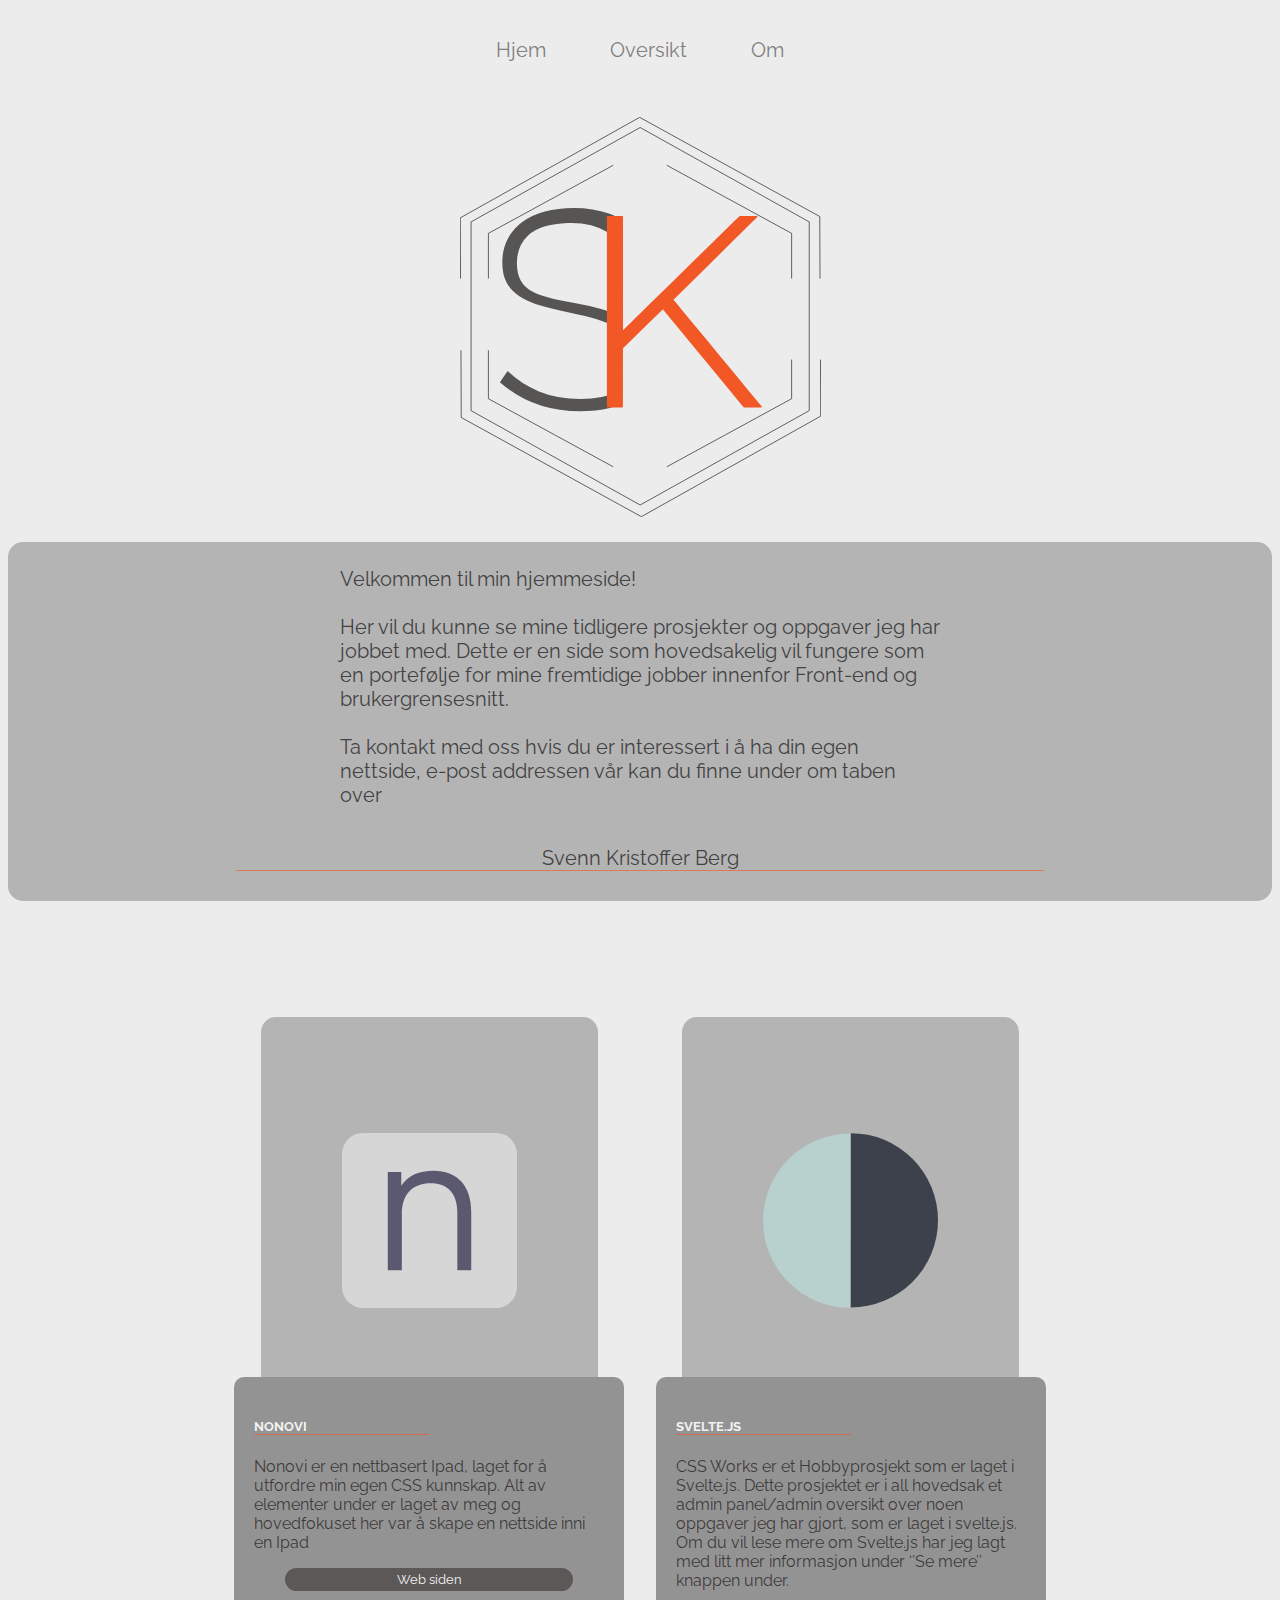
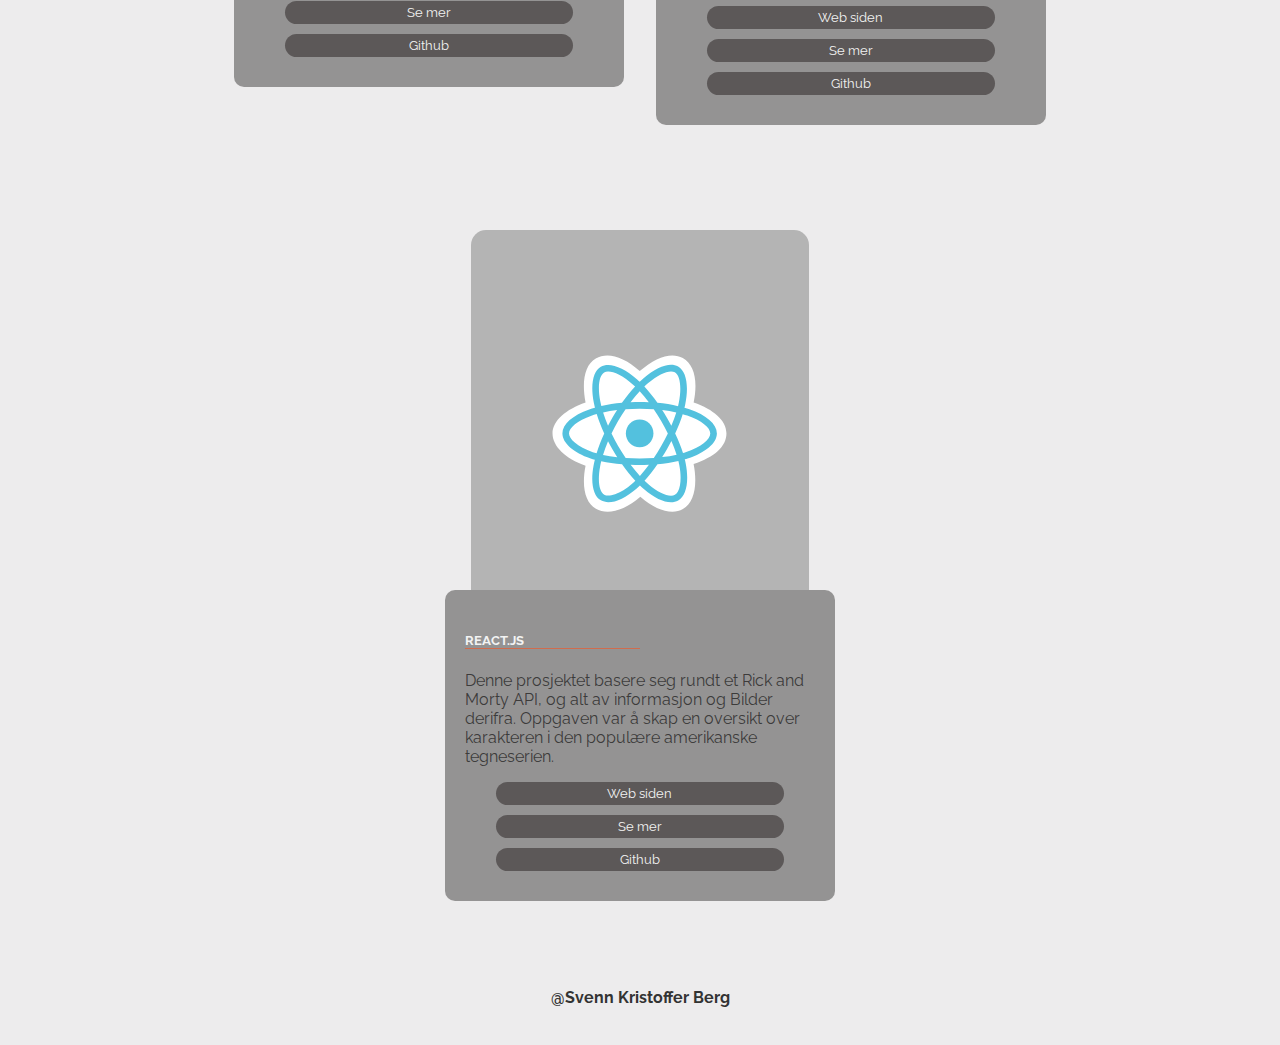
<file: index.html>
<!DOCTYPE html>
<html lang="en">
   
    <head>
    <!--icon link-->
    <link rel="icon" href="./bilder/png/tabb.png" type="Icon" sizes="100x100">
    <!---->

    <meta charset="UTF-8">
    <meta name="viewport" content="width=device-width, initial-scale=1.0">
    <meta http-equiv="X-UA-Compatible" content="ie=edge">
    <link rel="stylesheet" href="https://use.fontawesome.com/releases/v5.6.3/css/all.css" integrity="sha384-UHRtZLI+pbxtHCWp1t77Bi1L4ZtiqrqD80Kn4Z8NTSRyMA2Fd33n5dQ8lWUE00s/" crossorigin="anonymous">
    <link rel="stylesheet" href="./scss/Dark.css" media="(prefers-color-scheme: dark)">
    <link rel="stylesheet" href="./scss/light.css" media="(prefers-color-scheme: no-preference), (prefers-color-scheme: Light)">
    <link rel="stylesheet" type="text/css" href="./scss/Home.css">


    <title>Portefølje - landingsside </title>




                <!---Google analytisk--->
                <script async src="https://www.googletagmanager.com/gtag/js?id=UA-109444342-1"></script>
                <script>
                    window.dataLayer = window.dataLayer || [];
                    function gtag() {
                        dataLayer.push(arguments);
                    }
                    gtag('js', new Date());
                    gtag('config', 'UA-109444342-1');
                </script>
                <!---->

            
        

    <!--fontes brukt på denne siden -->
    <link href="https://fonts.googleapis.com/css?family=Raleway" rel="stylesheet">
  
    <!---->

    </head>

<body>




    <div class="topnav" id="myTopnav">
            <a href="index.html" class="active">Hjem</a>
            <a href="Overviw.html">Oversikt</a>
            <a href="om.html">Om</a>
    <a href="javascript:void(0);" class="icon" onclick="Tvist(this)">
     
                  <div class="bar1"></div>
                  <div class="bar2"></div>
                  <div class="bar3"></div>


    </div>


    

    <!--Start-->
    <div class="t3">
        <div class="icon-block">

                <a class="rollover" href="#"></a>
              
            </div>
        <div class="tex">
        <p class="P">

            Velkommen til min hjemmeside!<br>
               <br>

              
                Her vil du kunne se mine tidligere prosjekter og oppgaver jeg har jobbet med. 
                Dette er en side som hovedsakelig vil fungere som en portefølje for mine fremtidige jobber innenfor Front-end og brukergrensesnitt. 
               
                <br>
                <br>
                Ta kontakt med oss hvis du er interessert i å ha din egen nettside, e-post addressen vår kan du finne under om taben over 
                <br>
                <br>
                <p class="MVH">Svenn Kristoffer Berg</p>
            </p>
        </div>
        </div>


    <br>



    <br>







  

<div class="style">

  <div class="poligon1">
    <a href="https://www.sktech.no/Nonovi/">
        <img  class="card-img-top" src="./bilder/logor/N.svg" alt="Card image cap" />
    </a>
</div>
    
        <!--   Icon Section   -->
        <div class="te1">
            <div class="col-ms-12 center">
                <div class="icon-block">
        
                    <h5 class="heding">Nonovi</h5>

                    <p class="light">
                        Nonovi er en nettbasert Ipad, laget for å utfordre min egen CSS kunnskap. Alt av elementer under er laget av meg og hovedfokuset her var å skape en nettside inni en Ipad 

                    </p>


                    <div class="Button_Main">
                    <a href="https://www.sktech.no/Nonovi/" class="myButton">Web siden</a>
                    <a href="H.html" class="myButton">Se mer</a>
                    <a href="https://github.com/skberg/Nonovi" class="myButton">Github</a>
                </div>
            </div>
        </div>
      </div>
    



    
  <!--Lather-->
      <div class="poligon2">
 <a href="https://spanel.netlify.com">

          <img  class="card-img-top" src="./bilder/logor/fghjkpng.svg"   alt="Card image cap"></a></div>
   

     
        <!--   Icon Section   -->
        <div class="te2">
            <div class="col-ms-12 ">
                <div class="icon-block">
                    <h2 class="brown-text"></h2>
                    <h5 class="heding">Svelte.js</h5>

                    <p class="light">CSS Works er et Hobbyprosjekt som er laget i Svelte.js. Dette prosjektet er i all hovedsak et admin panel/admin oversikt over noen oppgaver jeg har gjort, som er laget i svelte.js. Om du vil lese mere om Svelte.js har jeg lagt med litt mer informasjon under ‘’Se mere’’ knappen under.
                       </p>
                       <div class="Button_Main">
                        <a href="https://spanel.netlify.com" class="myButton">Web siden</a>
                        <a href="H.html" class="myButton">Se mer</a>
                        <a href="https://github.com/skberg/Svelte-AdminPanel" class="myButton">Github</a>
                  </div>
                </div>
            </div>
        </div>
    
 


    <!---bx-->
        <div class="poligon3">
            <a href="https://react-app-rickandmorty.netlify.com">
            <img class="card-img-top"  src="./bilder/svg/react-seeklogo.com.svg" alt="Card image cap">

            </a>
        </div>
    


  
        <!--   Icon Section   -->
        <div class="te3">
            <div class="col-ms-12 ">
                <div class="icon-block">
                  
                    <h5 class="heding">React.js</h5>

                    <p class="light">
                        Denne prosjektet basere seg rundt et Rick and Morty API, og alt av informasjon og Bilder derifra. Oppgaven var å skap en oversikt over karakteren i den populære amerikanske tegneserien.
                       </p>
                    <div class="Button_Main">
                        <a href="https://react-app-rickandmorty.netlify.com/" class="myButton">Web siden</a>
                        <a href="H.html" class="myButton">Se mer</a>
                        <a href="https://github.com/skberg/React.RickandMorty" class="myButton">Github</a>
   
                </div>
                </div>
            </div>
        </div>
    


   

    </div>










    

    <footer>
      
   
    <div class="footerName">
      <h6>@Svenn Kristoffer Berg</h6>
    </footer>






  
    <!---->
    <!--javascript fil-->
    <script src="./hoevdside.js"></script>
    <!---->
</body>

</html>
</file>
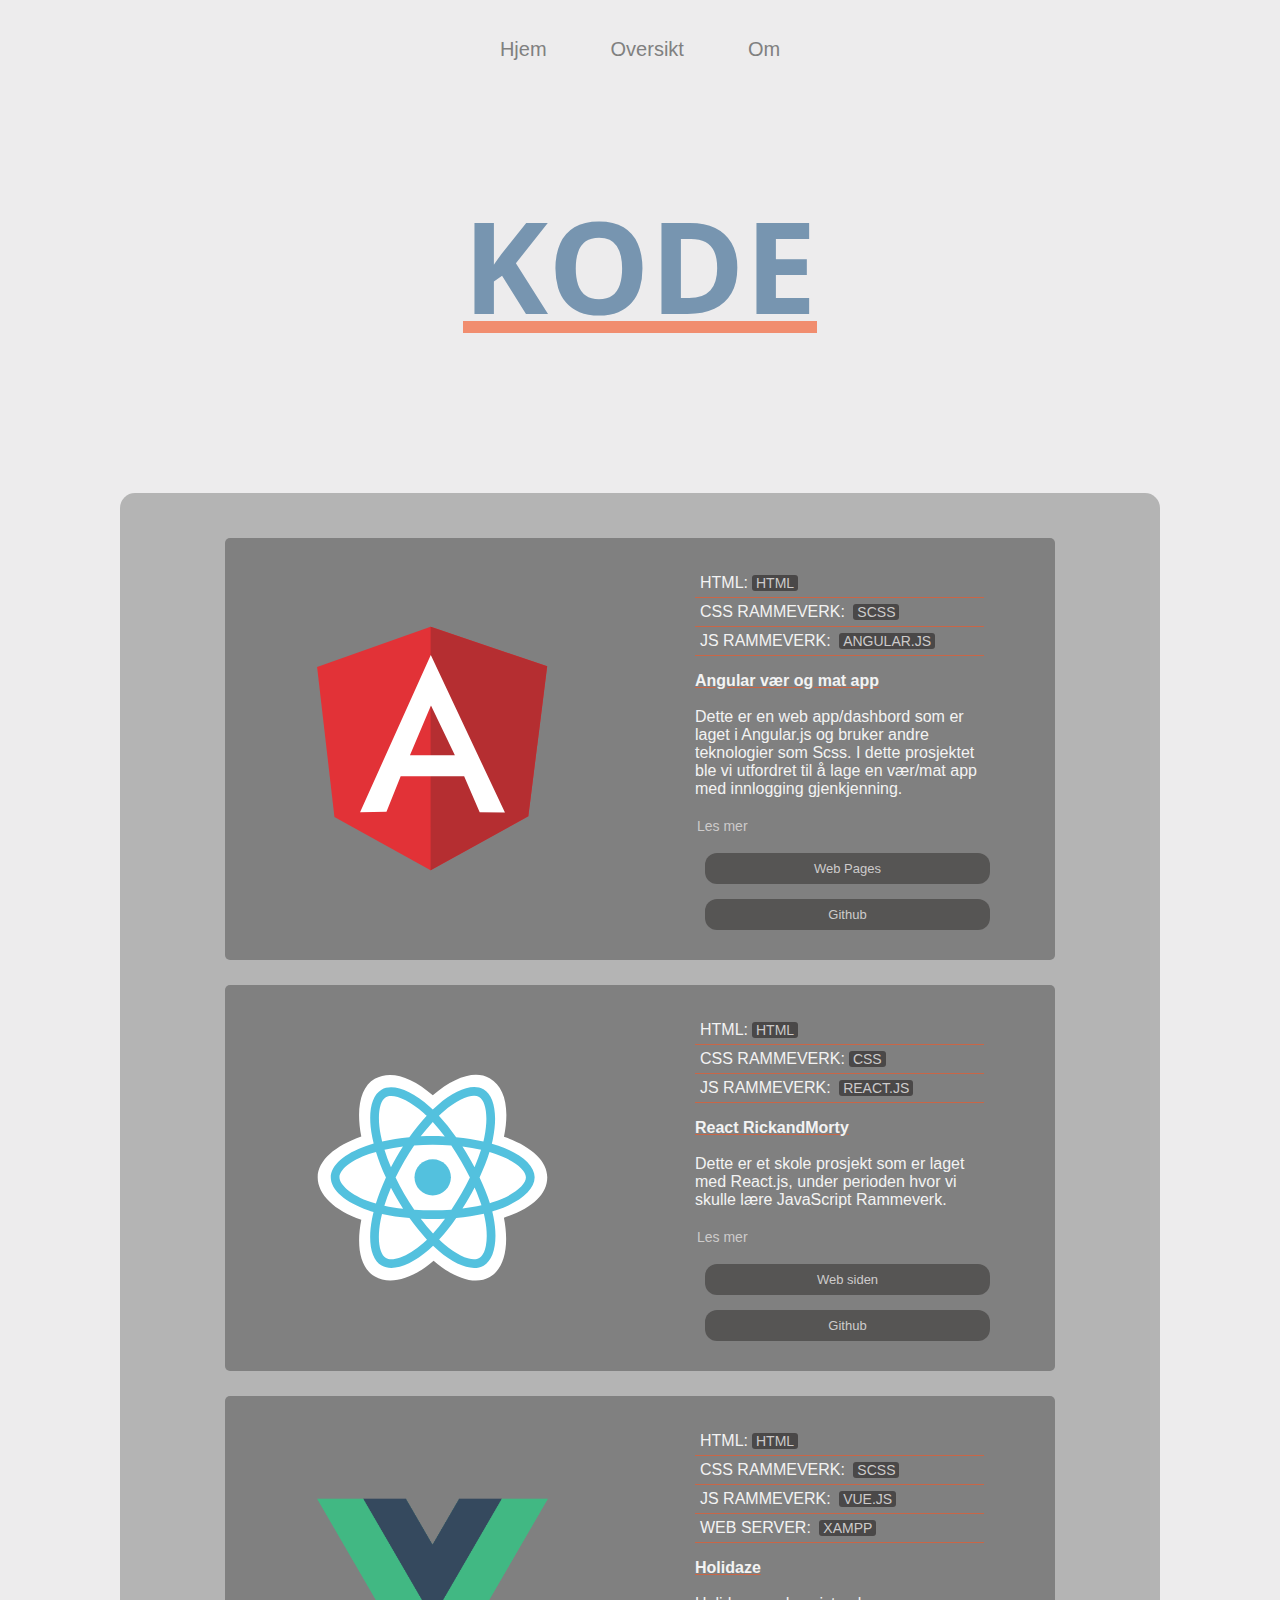
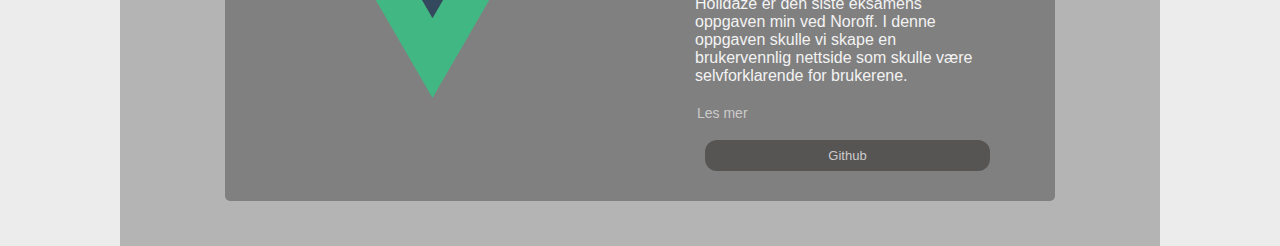
<file: C.html>
<!DOCTYPE html>
<html lang="en">
<head>
    <meta charset="UTF-8">
    <meta name="viewport" content="width=device-width, initial-scale=1.0">
    <meta http-equiv="X-UA-Compatible" content="ie=edge">
    <link rel="icon" href="./bilder/png/tabb.png" type="Icon" sizes="100x100">
    <link rel="stylesheet" href="scss/Code.css">
    <link rel="stylesheet" href="/scss/Dark.css" media="(prefers-color-scheme: dark)">
    <link rel="stylesheet" href="/scss/light.css" media="(prefers-color-scheme: no-preference), (prefers-color-scheme: Light)">
    <title>Protefølje - Kode</title>
</head>
<body>
        <div class="topnav" id="myTopnav">
              
                <a href="index.html" class="active">Hjem</a>
                <a href="Overviw.html">Oversikt</a>
                <a href="om.html">Om</a>
                <a href="javascript:void(0);" class="icon" onclick="Tvist(this)">
                 
                              <div class="bar1"></div>
                              <div class="bar2"></div>
                              <div class="bar3"></div>
            
            
                </div>
                <div class="icon-block">


                        <a class="rollover"> <h1>kode</h1></a>
                    </div>
                    <div class="holder">
                        <div class="Cont_hed">
                            <a name="1"></a>
                            <div class="Cont_hed__grid">
                                <img id="img" src="./bilder/svg/angular-seeklogo.com.svg" alt="img">
                              <div class="Cont_hed__EL-Holder">
                          
                                <ul class="Cont_hed__EL-Holder-ul">
                                    <li class="Cont_hed__EL-Holder-ul__li">HTML:<a href="https://no.wikipedia.org/wiki/HTML">html</a></li>
                                    <li class="Cont_hed__EL-Holder-ul__li">CSS Rammeverk: <a href="https://sass-lang.com/documentation/syntax">scss</a></li>
                                   <li class="Cont_hed__EL-Holder-ul__li">JS Rammeverk: <a  href="https://angular.io/">Angular.js</a></li>
                                   <p class="Cont_hed__EL-Holder-ul__li-P">
                                    <b  class="Heding">Angular vær og mat app</b> <br/> 
                                    <br/>
                                    Dette er en web app/dashbord som er laget i Angular.js og bruker andre teknologier som Scss.
                                    I dette prosjektet ble vi utfordret til å lage en vær/mat app med innlogging gjenkjenning. 
                                     <br/>
                                    <br/>
                                    <button class="HiddenShower" onclick="myFunction()">Les mer</button>
                                    <div class="Cont_hed__EL-Holder-ul__li-P-hid" id="myDIV" hidden>
                                   
                                    Denne applikasjonen består av to sider, men 5 forskjellige komponenter som alle blir fremvist på en og samme side. 
                                    Innad i disse komponentene er det 2 .ts altså Typescript fil og en html og en scss fil, dette utgjør alt av funksjoner, struktur og style denne komponenten har. 
                                    Det er hvordan strukturen til Angular er lagt opp. 
                                    Dette er en måte som gjør det lett og oversiktlig når du begynne å ha store webapplikasjoner med mange komponenter, dessverre er ikke dette et så store prosjekt men det har en del komponenter. 
                                    </div>
                                   </p>
                           
                                
                                </ul>
                                <a class="Cont_hed__button" href="https://wheter-angular.netlify.com" >Web Pages</a>
                                <a class="Cont_hed__button" href="https://github.com/skberg/Noroff-AngularApp/tree/master/WorkOne2">Github</a>
                              </div>
                            </div>
                           
                            </div>   
                        <div class="Cont_hed">
                            <a name="1"></a>
                            <div class="Cont_hed__grid">
                                <img id="img" src="./bilder/svg/react-seeklogo.com.svg" alt="img">
                              <div class="Cont_hed__EL-Holder">
                          
                                <ul class="Cont_hed__EL-Holder-ul">
                                    <li class="Cont_hed__EL-Holder-ul__li">HTML:<a href="https://no.wikipedia.org/wiki/HTML">html</a></li>
                                    <li class="Cont_hed__EL-Holder-ul__li">CSS Rammeverk:<a href="https://no.wikipedia.org/wiki/Cascading_Style_Sheets">CSS</a></li>
                                   <li class="Cont_hed__EL-Holder-ul__li">JS  Rammeverk: <a href="https://reactjs.org/" >React.js</a></li>
                                   <p class="Cont_hed__EL-Holder-ul__li-P">
                                    <b class="Heding">React RickandMorty</b>  <br/>
                                    <br/>
                          
                                    Dette er et skole prosjekt som er laget med React.js, under perioden hvor vi skulle lære JavaScript Rammeverk. <br/>
                                    <br/>
                                    <button class="HiddenShower" onclick="myFunctionTO()">Les mer</button>
                                    <div class="Cont_hed__EL-Holder-ul__li-P-hid" id="myDIVTo" hidden>
                                    Denne prosjektet basere seg rundt et Rick and Morty API, og alt av informasjon og Bilder er derifra. <br/>
                                    Oppgaven var å skap en oversikt over karakteren i den populære amerikanske tegneserien.
                                    Måten vi gikk fram på var å mota prosjektet i starten av uka og jobbe oss imellom problemstadige som var.<br/>
                                    </div>
                                   </p>
                                
                        
                                
                                </ul>
                                <a class="Cont_hed__button" href="" >Web siden</a>
                                <a class="Cont_hed__button" href="https://github.com/skberg/React.RickandMorty">Github</a>
                              </div>
                            </div>
                           
                            </div>   
                        <div class="Cont_hed">
                            <a name="1"></a>
                            <div class="Cont_hed__grid">
                                <img id="img" src="./bilder/svg/vue.svg" alt="img">
                              <div class="Cont_hed__EL-Holder">
                          
                                <ul class="Cont_hed__EL-Holder-ul">
                                  <li class="Cont_hed__EL-Holder-ul__li">HTML:<a href="https://no.wikipedia.org/wiki/HTML">html</a></li>
                                  <li class="Cont_hed__EL-Holder-ul__li">CSS Rammeverk:  <a href="https://sass-lang.com/documentation/syntax">scss</a></li>
                                 <li class="Cont_hed__EL-Holder-ul__li">JS Rammeverk: <a href="https://vuejs.org/">Vue.js</a></li>
                                 <li class="Cont_hed__EL-Holder-ul__li">Web server: <a href="https://www.apachefriends.org/index.html">Xampp</a></li>
                                 <p class="Cont_hed__EL-Holder-ul__li-P">
                                  <b  class="Heding">Holidaze</b><br/>
                                  <br/>
                                  Holidaze er den siste eksamens oppgaven min ved Noroff. 
                                  I denne oppgaven skulle vi skape en brukervennlig nettside som skulle være selvforklarende for brukerene. <br />
                                  <br />
                                  <button class="HiddenShower" onclick="myFunctionThree()">Les mer</button>
                                  <div class="Cont_hed__EL-Holder-ul__li-P-hid" id="myDIVThree" hidden>
                                  Denne siden skulle også ha en admin bit noe som ville gjøre det letter for eiere av hotell å legge inn og abminstrere sin hoteller, samt også kunne se og svare henvendelser angående reserveringer.<br />
                                  <br />
                                  Vi bruke teknologier som PHP, XAMPP og JS rammeverk. 
                                  Vi gjorde også alt av design og planlegging for dette prosjektet, Vi brukte og en Gant plan for å legge planlegge dette prosjektet, du kan finne mere info på min dette på Github knappen under. </p>
                                  </div>
                                 </p>
                                
                        
                    
                                </ul>
                          
                                <a class="Cont_hed__button" href="https://github.com/skberg/Holidaze_Exam">Github</a>
                              </div>
                            </div>
                           
                            </div>   
                    </div>
                    <script>
                    function myFunction() {
                        var x = document.getElementById("myDIV");
                        if (x.style.display === "none") {
                          x.style.display = "block";
                        } else {
                          x.style.display = "none";
                        }
                      }
                    function myFunctionTO() {
                        var x = document.getElementById("myDIVTo");
                        if (x.style.display === "none") {
                          x.style.display = "block";
                        } else {
                          x.style.display = "none";
                        }
                      }
                    function myFunctionThree() {
                        var x = document.getElementById("myDIVThree");
                        if (x.style.display === "none") {
                          x.style.display = "block";
                        } else {
                          x.style.display = "none";
                        }
                      }
                    
                    </script>

                <script src="./hoevdside.js"></script>
</body>
</html>
</file>
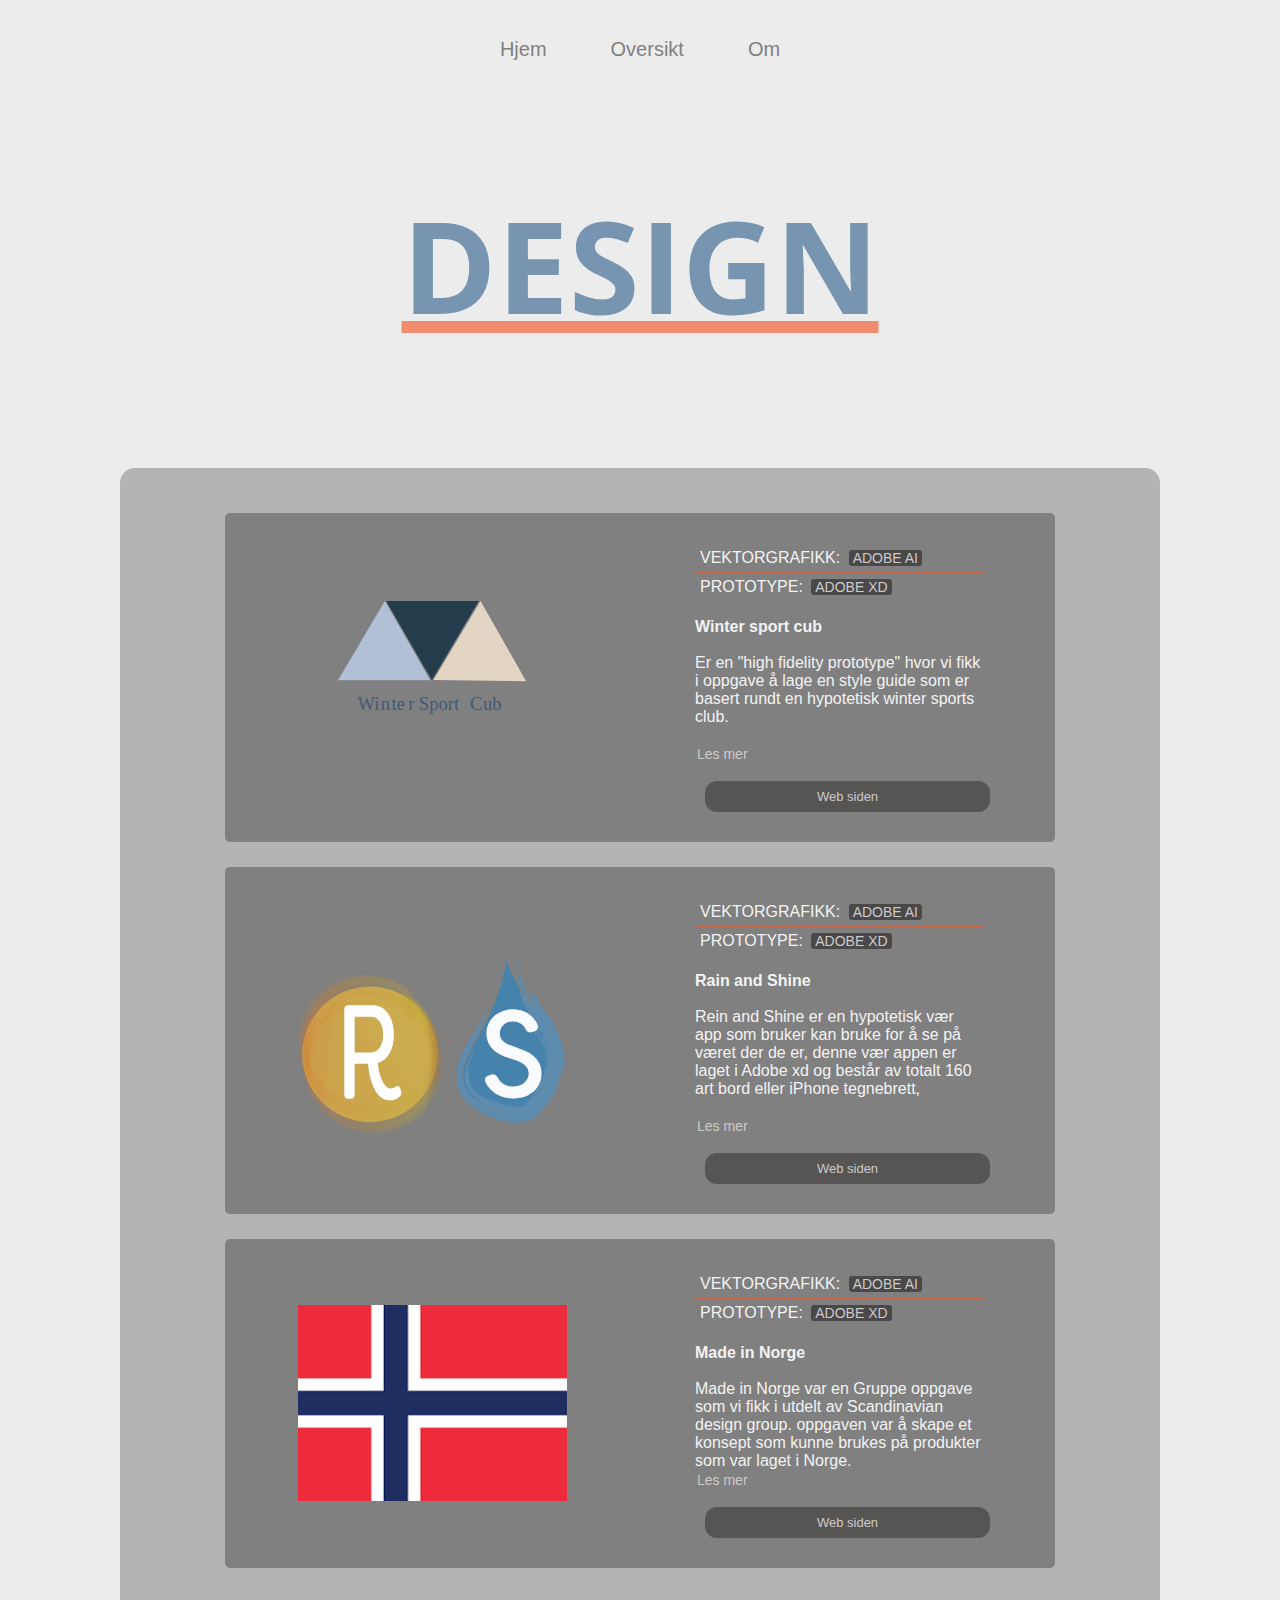
<file: D.html>
<!DOCTYPE html>
<html lang="en">
<head>
<!--icon link-->
<link rel="icon" href="./bilder/png/tabb.png" type="Icon" sizes="100x100">
<!---->

<meta charset="UTF-8">
<meta name="viewport" content="width=device-width, initial-scale=1.0">
<meta http-equiv="X-UA-Compatible" content="ie=edge">

<link rel="stylesheet" href="./scss/Dark.css" media="(prefers-color-scheme: dark)">
<link rel="stylesheet" href="./scss/light.css" media="(prefers-color-scheme: no-preference), (prefers-color-scheme: Light)">
<link rel="stylesheet" type="text/css" href="./scss/Design.css">
<!---->
<link rel="stylesheet" href="https://use.fontawesome.com/releases/v5.7.0/css/all.css" integrity="sha384-lZN37f5QGtY3VHgisS14W3ExzMWZxybE1SJSEsQp9S+oqd12jhcu+A56Ebc1zFSJ" crossorigin="anonymous">
<title>Portefølje - Design</title>




    <!---Google analytisk--->
    <script async src="https://www.googletagmanager.com/gtag/js?id=UA-109444342-1"></script>
    <script>
        window.dataLayer = window.dataLayer || [];

        function gtag() {
            dataLayer.push(arguments);
        }
        gtag('js', new Date());
        gtag('config', 'UA-109444342-1');
    </script>
    <!---->







  



</head>

<body>


    <div class="topnav" id="myTopnav">
            <a href="index.html" class="active">Hjem</a>
            <a href="Overviw.html">Oversikt</a>
            <a href="om.html">Om</a>
        <a href="javascript:void(0);" class="icon" onclick="Tvist(this)">
         
                      <div class="bar1"></div>
                      <div class="bar2"></div>
                      <div class="bar3"></div>
    
    
        </div>



    <!-- Menu Toggle Script -->

 


   


    <div class="icon-block">


        <a class="rollover"> <h1>Design</h1></a>
    </div>



 <div class="holder">

   <div class="Cont_hed">
    <a name="1"></a>
    <div class="Cont_hed__grid">
        <img id="img" src="./bilder/svg/WSC.svg" alt="img">
      <div class="Cont_hed__EL-Holder">
  
        <ul class="Cont_hed__EL-Holder-ul">
            <li class="Cont_hed__EL-Holder-ul__li">vektorgrafikk: <a href="https://www.adobe.com/no/products/illustrator.html">adobe ai</a></li>
            <li class="Cont_hed__EL-Holder-ul__li">prototype: <a href="https://www.adobe.com/no/products/xd.html">adobe Xd</a></li>
            <p class="Cont_hed__EL-Holder-ul__li-P">  <b class="Heding">Winter sport cub</b><br/>

              <br/> Er en "high fidelity prototype" hvor vi fikk i oppgave å lage en style guide som er basert rundt en hypotetisk winter sports club.<br/>
              <br/>
              <button class="HiddenShower" onclick="myFunction()">Les mer</button>
              <div class="Cont_hed__EL-Holder-ul__li-P-hid" id="myDIV" hidden>
              
              Denne prototypen er laget med hjelp av Adobe Xd. Tanken bak designet var å holde det ryddig og sette fokus på, at utviklerene skulle ha en vel gjennomtenkt style guide, som de kunne bruke for å implementere i prosjektet.
              I videoen på neste side ble det laget en hypotetisk app for dette firma.<br/>
              Dette var ikke et krav i oppgaven, men jeg ønsket å se hvordan det kunne implementeres, og lage en løsning som ville passe for alle. </p>
              </div>

        
        </ul>
        <a class="Cont_hed__button" href="booking.html">Web siden</a>
       
      </div>
    </div>
   
    </div>
   <div class="Cont_hed">
    <a name="1"></a>
    <div class="Cont_hed__grid">
        <img id="img" src="./bilder/svg/ra.svg" alt="img">
      <div class="Cont_hed__EL-Holder">
  
        <ul class="Cont_hed__EL-Holder-ul">
            <li class="Cont_hed__EL-Holder-ul__li">vektorgrafikk: <a href="https://www.adobe.com/no/products/illustrator.html">adobe ai</a></li>
            <li class="Cont_hed__EL-Holder-ul__li">prototype: <a href="https://www.adobe.com/no/products/xd.html">adobe Xd</a></li>
        
          <p class="Cont_hed__EL-Holder-ul__li-P">
           <b class="Heding">Rain and Shine</b>  <br/>
            <br/>
            Rein and Shine er en hypotetisk vær app som bruker kan bruke for å se på været der de er, denne vær appen er laget i Adobe xd og består av totalt 160 art bord eller iPhone tegnebrett,  <br/>
            <br/>  
            <button class="HiddenShower" onclick="myFunctionTO()">Les mer</button>
            <div class="Cont_hed__EL-Holder-ul__li-P-hid" id="myDIVTo" hidden>
           
            Vær appen er laget mest mulig detaljert, det vil si at prototypen har en låseskjerm post, samt hver dag i uka som en egen side. Det lager en høydetaljert protype som ble vel mottatt, da  karakteren ble gitt. 
        
            Navnet Rein and Shine har som du kan se en motsatt logo, det er ikke en feil, men et design valg jeg tok, for å skape en ny vri på logoen. 
          
            Denne appen kan du se en video snutt av om du følger knappen under.  
            </div>
          </p>

        
        </ul>
        <a class="Cont_hed__button" href="RAndS.html" >Web siden</a>
       
      </div>
    </div>
   
    </div>
   <div class="Cont_hed">
    <a name="1"></a>
    <div class="Cont_hed__grid">
        <img id="img" src="./bilder/svg/Norge.svg" alt="img">
      <div class="Cont_hed__EL-Holder">
  
        <ul class="Cont_hed__EL-Holder-ul">
          <li class="Cont_hed__EL-Holder-ul__li">vektorgrafikk: <a href="https://www.adobe.com/no/products/illustrator.html">adobe ai </a></li>
          <li class="Cont_hed__EL-Holder-ul__li">prototype: <a href="https://www.adobe.com/no/products/xd.html">adobe
              Xd</a></li>

          <p class="Cont_hed__EL-Holder-ul__li-P">
      
            <b class="Heding">Made in Norge</b> <br />
            <br />
            Made in Norge var en Gruppe oppgave som vi fikk i utdelt av Scandinavian design group. 
            oppgaven var å skape et konsept som kunne brukes på produkter som var laget i Norge.
            <br/> 
            <button class="HiddenShower" onclick="myFunctionThree()">Les mer</button>
            <div class="Cont_hed__EL-Holder-ul__li-P-hid" id="myDIVThree" hidden>
            Gruppe min besto av meg og 3 grafisk studenter og vi fikk disponibelt 5 timer før vi måtte fremlegge våre konsepter. <br />
            <br />
           
              Etter å ha fått indelt gruppe satt vi oss ned og begynte med å komme med ideer på hvordan vi kunne løse
              problemstilling. <br />
              <br />
              Etter at vi hadde funnet på en løsing vi alle so bak, gikk vi videre med å del ut oppgaver. Jeg fikk i oppgave å lage en prototype som vi skulle
              legge frem mot slutten av dagen. <br />
              <br />
            
            </div>
          </p>
        </ul>


          
          <a class="Cont_hed__button" href="Norw.html">Web siden</a>

          </div>
        </ul>
    </div>


     
       




</div>


<script>
    function myFunction() {
          var x = document.getElementById("myDIV");
          if (x.style.display === "none") {
            x.style.display = "block";
          } else {
            x.style.display = "none";
          }
        }
      function myFunctionTO() {
          var x = document.getElementById("myDIVTo");
          if (x.style.display === "none") {
            x.style.display = "block";
          } else {
            x.style.display = "none";
          }
        }
      function myFunctionThree() {
          var x = document.getElementById("myDIVThree");
          if (x.style.display === "none") {
            x.style.display = "block";
          } else {
            x.style.display = "none";
          }
        }
      function myFunctionFour() {
          var x = document.getElementById("myDIVFour");
          if (x.style.display === "none") {
            x.style.display = "block";
          } else {
            x.style.display = "none";
          }
        }



</script>
  

  <script>
      console.log(window.matchMedia('(prefers-color-scheme)').media) //cheks if the browser has support for colors-scheme 
      
      if (window.matchMedia('(prefers-color-scheme)').media !== 'not all') {  //if the browser is supported it will console.log('Yes i am supported ')
          console.log('Yes i am supported')
      }
  </script>
 
    <script src="./hoevdside.js"></script>
</body>

</html>
</file>
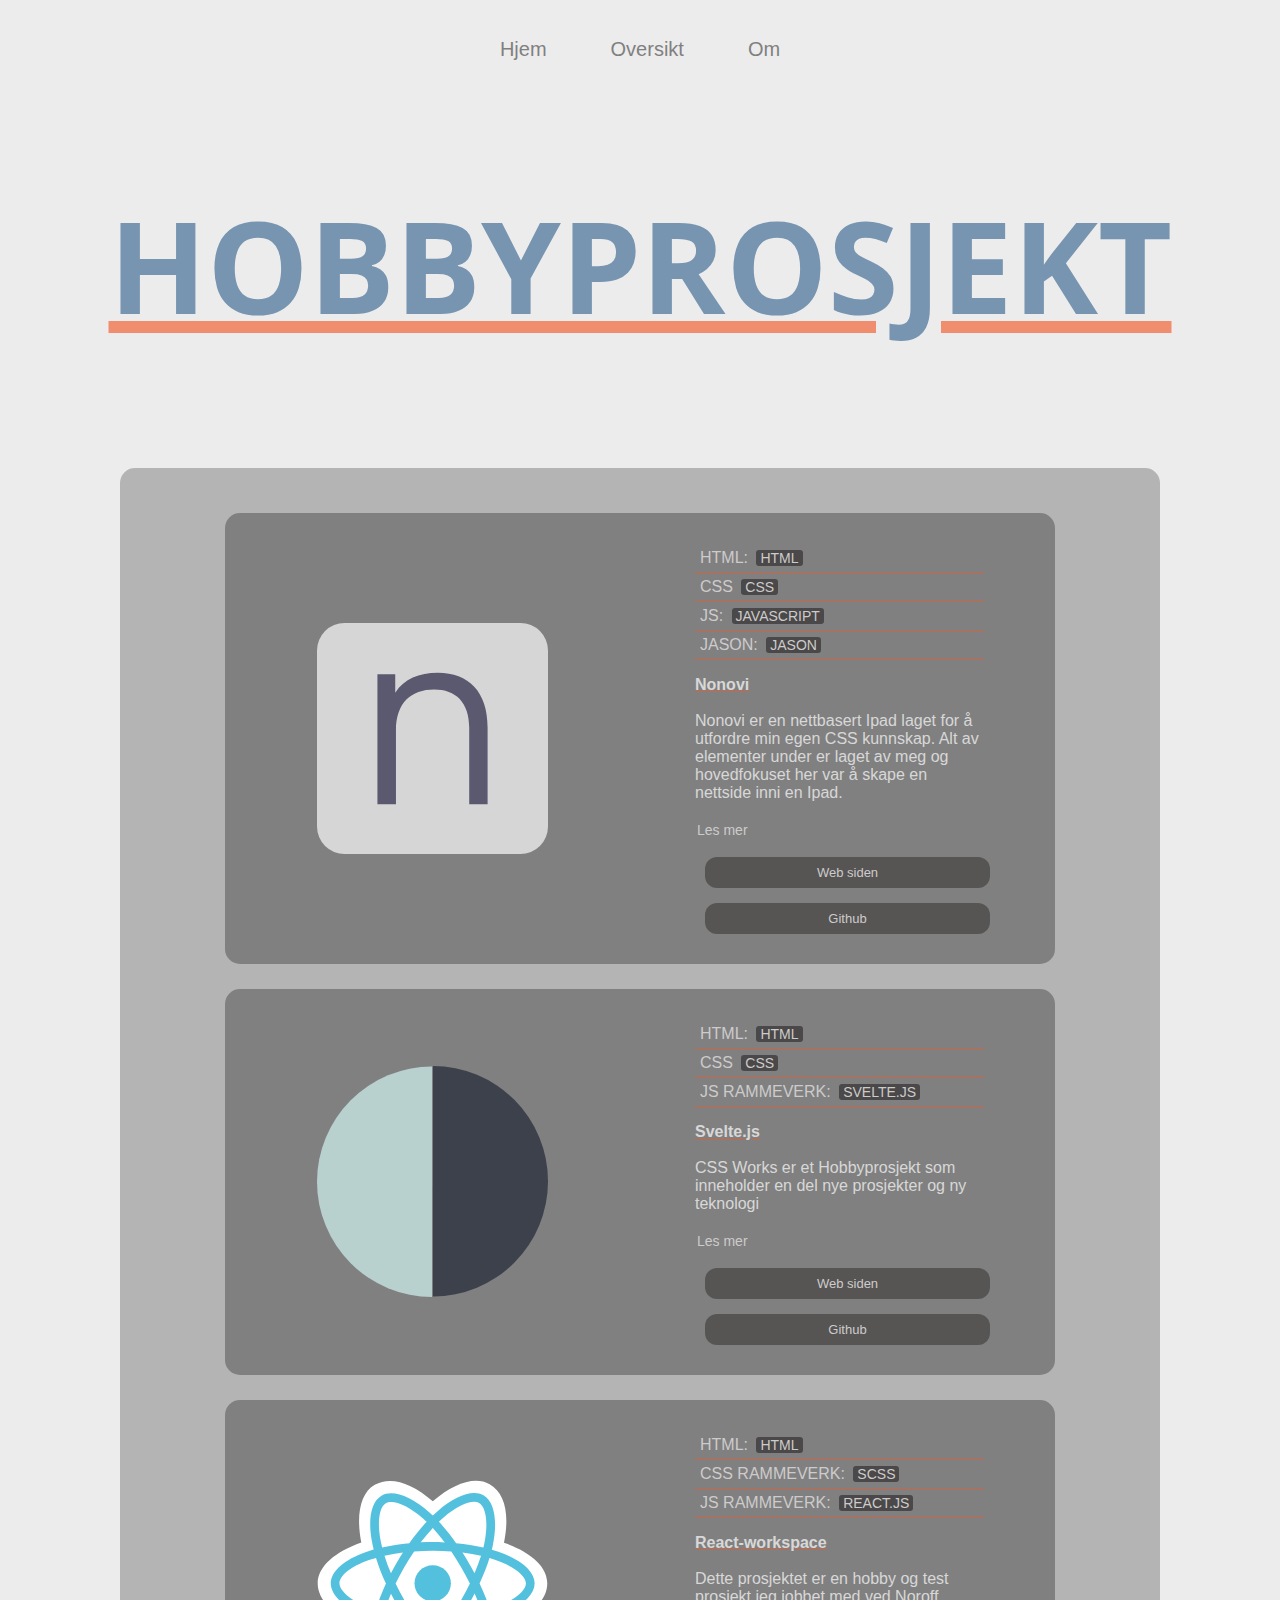
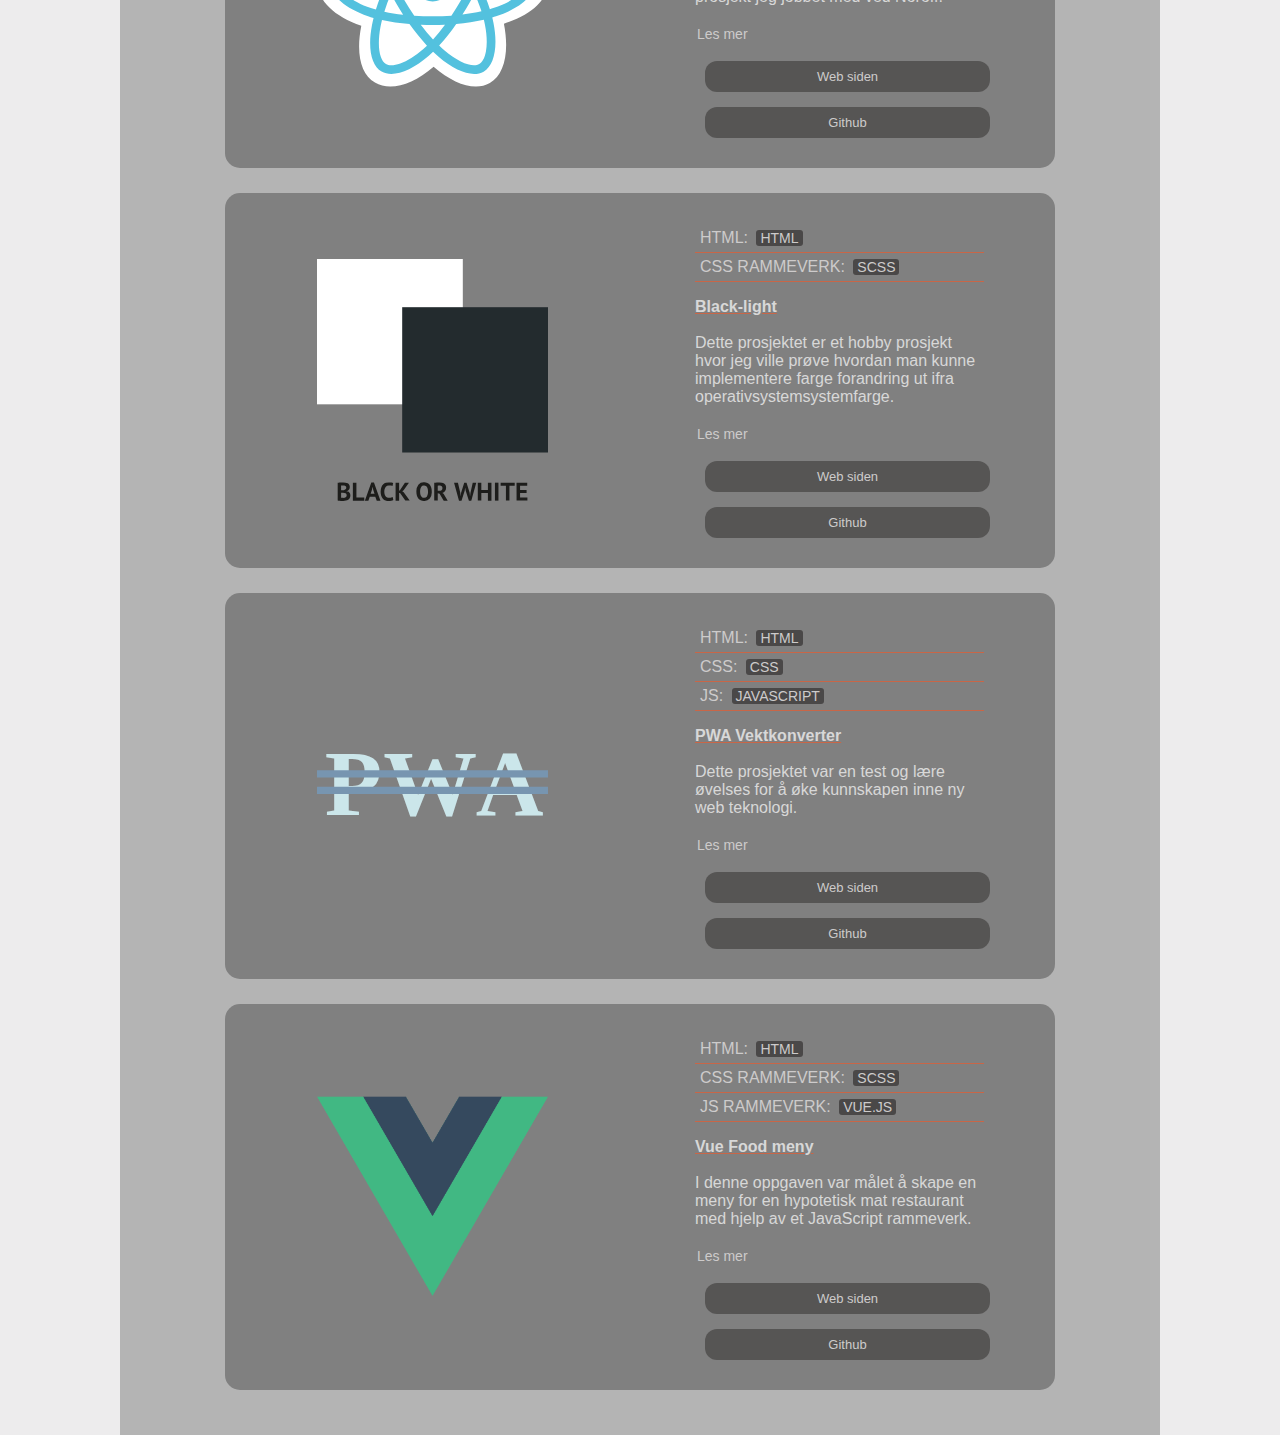
<file: H.html>
<!DOCTYPE html>
<html lang="en">
<head>
    <meta charset="UTF-8">
    <meta name="viewport" content="width=device-width, initial-scale=1.0">
    <meta http-equiv="X-UA-Compatible" content="ie=edge">
    <link rel="stylesheet" href="https://use.fontawesome.com/releases/v5.7.0/css/all.css" integrity="sha384-lZN37f5QGtY3VHgisS14W3ExzMWZxybE1SJSEsQp9S+oqd12jhcu+A56Ebc1zFSJ" crossorigin="anonymous">
    <link rel="stylesheet" href="./scss/Dark.css" media="(prefers-color-scheme: dark)">
    <link rel="stylesheet" href="./scss/light.css" media="(prefers-color-scheme: no-preference), (prefers-color-scheme: Light)">
    <link rel="icon" href="./bilder/png/tabb.png" type="Icon" sizes="100x100">
    <link rel="stylesheet" href="./scss/Hobby.css">
    <title>Portefølje - Hobbyprosjekt</title>
</head>
<body>
        <div class="topnav" id="myTopnav">
                <a href="index.html" class="active">Hjem</a>
                <a href="Overviw.html">Oversikt</a>
                <a href="om.html">Om</a>
                <a href="javascript:void(0);" class="icon" onclick="Tvist(this)">
                 
                              <div class="bar1"></div>
                              <div class="bar2"></div>
                              <div class="bar3"></div>
            
            
                </div>
        
        
        
            <!-- Menu Toggle Script -->
        
         
        
        
        
        
        
            <div class="icon-block">
        
      
                <a class="rollover"> <h1>hobbyprosjekt</h1></a>
            </div>
            <div class="holder">





              <div class="Cont_hed">
                <a name="1"></a>
                <div class="Cont_hed__grid">
                    <img id="img" src="./bilder/logor/N.svg" alt="img">
                  <div class="Cont_hed__EL-Holder">
              
                    <ul class="Cont_hed__EL-Holder-ul">
                      <li class="Cont_hed__EL-Holder-ul__li">HTML: <a href="https://no.wikipedia.org/wiki/HTML">Html</a></li>
                      <li class="Cont_hed__EL-Holder-ul__li">CSS <a href="https://sass-lang.com/documentation/syntax">CSS</a></li>
                      <li class="Cont_hed__EL-Holder-ul__li">JS: <a href="https://www.javascript.com/">JavaScript</a></li>
                      <li class="Cont_hed__EL-Holder-ul__li">JASON: <a href="https://no.wikipedia.org/wiki/JSON" >Jason</a></li>
 
                     <p class="Cont_hed__EL-Holder-ul__li-P">
                        <b  class="Heding">Nonovi
                        </b> <br/> 
                        <br/>
                        Nonovi er en nettbasert Ipad laget for å utfordre min egen CSS kunnskap. Alt av elementer under er laget av meg og hovedfokuset her var å skape en nettside inni en Ipad. 
                           <br />
                            <br/>
                            <button class="HiddenShower" onclick="nonovi()">Les mer</button>
                            <div class="Cont_hed__EL-Holder-ul__li-P-hid" id="nonoviEl" hidden>
                               
                                Denne appen er i all hovedsak en test og vil ved en senere dato videreutvikles og bygges om. 
                                <br/>
                                <br/>
                                Videre er planen å implementere et rammeverk for å splitte opp elementer å gjøre ting mere modul basert. Dette vil som sagt komme ved en senere dato.
                            </div>
                     </p>
                    </ul>
                    <a class="Cont_hed__button" href="https://www.sktech.no/Nonovi/">Web siden</a>
                    <a class="Cont_hed__button" href="https://github.com/skberg/Svelte-AdminPanel">Github</a>
                  </div>
                </div>
               
           </div>   







                <div class="Cont_hed">
                    <a name="1"></a>
                    <div class="Cont_hed__grid">
                        <img id="img" src="./bilder/logor/fghjkpng.svg" alt="img">
                      <div class="Cont_hed__EL-Holder">
                  
                        <ul class="Cont_hed__EL-Holder-ul">
                          <li class="Cont_hed__EL-Holder-ul__li">HTML: <a href="https://no.wikipedia.org/wiki/HTML">Html</a></li>
                          <li class="Cont_hed__EL-Holder-ul__li">CSS <a href="https://sass-lang.com/documentation/syntax">CSS</a></li>
                          <li class="Cont_hed__EL-Holder-ul__li">JS Rammeverk: <a href="https://svelte.dev/" >Svelte.js</a></li>
     
                         <p class="Cont_hed__EL-Holder-ul__li-P">
                            <b  class="Heding">Svelte.js
                            </b> <br/> 
                            <br/>
                            CSS Works er et Hobbyprosjekt som inneholder en del nye prosjekter og ny teknologi  
                               <br />
                                <br/>
                                <button class="HiddenShower" onclick="myFunctionNull()">Les mer</button>
                                <div class="Cont_hed__EL-Holder-ul__li-P-hid" id="myDIVNull" hidden>
                                    Dette prosjektet er laget i Svelte.js som er et nytt JavaScript rammeverk som baserer seg på å ikke kjøre igjennom den Virtual Domen.
                                    <br/> 
                                    <br/>
                                    Dette prosjektet er i all hovedsak et admin panel/admin oversikt over noen oppgaver jeg har gjort ligger. 
                                    <br/>
                                    <br/>
                                    Baktankene med dette prosjektet var å lære seg litt mere om svelte.js. Denne applikasjonen inneholder som sagt andre nettsider noen av disse er bare html og JavaScript og er veldig lette mens andre bruker teknologier som React.js og PWA, for å nevne noen. 
                                </div>
                         </p>
                        </ul>
                        <a class="Cont_hed__button" href="https://spanel.netlify.com/">Web siden</a>
                        <a class="Cont_hed__button" href="https://github.com/skberg/Nonovi">Github</a>
                      </div>
                    </div>
                   
               </div>   


                <div class="Cont_hed">
                    <a name="1"></a>
                    <div class="Cont_hed__grid">
                        <img id="img" src="./bilder/svg/react-seeklogo.com.svg" alt="img">
                      <div class="Cont_hed__EL-Holder">
                  
                        <ul class="Cont_hed__EL-Holder-ul">
                          <li class="Cont_hed__EL-Holder-ul__li">HTML: <a href="https://no.wikipedia.org/wiki/HTML">Html</a></li>
                          <li class="Cont_hed__EL-Holder-ul__li">CSS Rammeverk: <a href="https://sass-lang.com/documentation/syntax">scss</a></li>
                          <li class="Cont_hed__EL-Holder-ul__li">JS Rammeverk: <a href="https://reactjs.org/" >React.js</a></li>
     
                         <p class="Cont_hed__EL-Holder-ul__li-P">
                            <b  class="Heding">React-workspace</b> <br/> 
                            <br/>
                                Dette prosjektet er en hobby og test prosjekt jeg jobbet med ved Noroff.<br />
                                <br/>
                                <button class="HiddenShower" onclick="myFunction()">Les mer</button>
                                <div class="Cont_hed__EL-Holder-ul__li-P-hid" id="myDIV" hidden>
                                Det har på ingen måte noen mål eller mening tankene her var bare å teste ut React.js.
                                <br>
                                <br>
                                Baktanken med å kladde dette et arbeidsbord er at mye av de elementer på denne siden kan bruken på nytt med litt forandre selvfølgelig. 
                                </div>
                         </p>
                        </ul>
                        <a class="Cont_hed__button" href="https://react-workpanel.netlify.com/">Web siden</a>
                        <a class="Cont_hed__button" href="https://github.com/skberg/React.js-workspace">Github</a>
                      </div>
                    </div>
                   
               </div>   
               
               
               
               
               <div class="Cont_hed">
                    <a name="1"></a>
                    <div class="Cont_hed__grid">
                        <img id="img" src="./bilder/svg/B&W.svg" alt="img">
                      <div class="Cont_hed__EL-Holder">
                  
                        <ul class="Cont_hed__EL-Holder-ul">
                          <li class="Cont_hed__EL-Holder-ul__li">HTML: <a href="https://no.wikipedia.org/wiki/HTML">Html</a></li>
                          <li class="Cont_hed__EL-Holder-ul__li">CSS Rammeverk: <a href="https://sass-lang.com/documentation/syntax">scss</a></li>
                       
     
                         <p class="Cont_hed__EL-Holder-ul__li-P">
                            <b  class="Heding">Black-light</b> <br/> 
                            <br/>
                                Dette prosjektet er et hobby prosjekt hvor jeg ville prøve hvordan man kunne implementere farge forandring ut ifra operativsystemsystemfarge. <br/>
                                <br />
                                <button class="HiddenShower" onclick="myFunctionTO()">Les mer</button>
                                <div class="Cont_hed__EL-Holder-ul__li-P-hid" id="myDIVTo" hidden>
                                Denne applikasjonen bruker i all hovedsak Sass og Prefers-color-scheme som er en Property i media tagen.
                                Dette er på ingen måte produksjons klart for øyeblikket med tanke på at enkelte nettlesere ikke støtter denne media tagen enda.
                                Men i fremtiden vil det ganske sikkert bli implementert.
                                </div>
                         </p>
                        </ul>
                        <a class="Cont_hed__button" href="https://color-pref.netlify.com" >Web siden</a>
                        <a class="Cont_hed__button" href="https://github.com/skberg/Black-light-">Github</a>
                      </div>
                    </div>
                   
                    </div>   
                <div class="Cont_hed">
                    <a name="1"></a>
                    <div class="Cont_hed__grid">
                        <img id="img" src="./bilder/svg/PWA.svg" alt="img">
                      <div class="Cont_hed__EL-Holder">
                  
                        <ul class="Cont_hed__EL-Holder-ul">
                          <li class="Cont_hed__EL-Holder-ul__li">HTML: <a href="https://no.wikipedia.org/wiki/HTML">Html</a></li>
                          <li class="Cont_hed__EL-Holder-ul__li">CSS: <a href="https://no.wikipedia.org/wiki/Cascading_Style_Sheets">CSS</a></li>
                          <li class="Cont_hed__EL-Holder-ul__li">JS: <a href="https://www.javascript.com/">JavaScript</a></li>
                         
     
                         <p class="Cont_hed__EL-Holder-ul__li-P">
                            <b  class="Heding">PWA Vektkonverter</b> <br/> 
                            <br/>
                           
                                Dette prosjektet var en test og lære øvelses for å øke kunnskapen inne ny web teknologi. <br/>
                                <br/>
                                <button class="HiddenShower" onclick="myFunctionThree()">Les mer</button>
                                <div class="Cont_hed__EL-Holder-ul__li-P-hid" id="myDIVThree" hidden>
                                Etter å ha lest noen blogg poster på en tek siden kaldt Medium.com fulgte jeg noen forklaring på nett og fikk en progressive web app konvertere til å virke.
                                Hoved påhenget med denne app er å konverter «pounds» til forskjellige målenheter som ( Gram, Kilogram og Ounces), du kan finne mere info om denne appen på Githuben min 
                                </div>


                         </p>
                        </ul>
                        <a class="Cont_hed__button" href="https://pwa-converter.netlify.com/">Web siden</a>
                        <a class="Cont_hed__button" href="https://github.com/skberg/PWA-Converter">Github</a>
                      </div>
                    </div>
                   
                    </div>   
                <div class="Cont_hed">
                    <a name="1"></a>
                    <div class="Cont_hed__grid">
                        <img id="img" src="./bilder/svg/vue.svg" alt="img">
                      <div class="Cont_hed__EL-Holder">
                  
                        <ul class="Cont_hed__EL-Holder-ul">
                          <li class="Cont_hed__EL-Holder-ul__li">HTML: <a href="https://no.wikipedia.org/wiki/HTML">Html</a></li>
                          <li class="Cont_hed__EL-Holder-ul__li">CSS Rammeverk: <a href="https://sass-lang.com/documentation/syntax">scss</a></li>
                          <li class="Cont_hed__EL-Holder-ul__li">JS Rammeverk: <a href="https://vuejs.org/">Vue.js</a></li>
     
                         <p class="Cont_hed__EL-Holder-ul__li-P">
                            <b  class="Heding">Vue Food meny</b> <br/> 
                            <br/>
                            I denne oppgaven var målet å skape en meny for en hypotetisk mat restaurant med hjelp av et JavaScript rammeverk. <br/>
                            <br/>
                            <button class="HiddenShower" onclick="myFunctionFour()">Les mer</button>
                            <div class="Cont_hed__EL-Holder-ul__li-P-hid" id="myDIVFour" hidden>
                            Rammeverket det er snakke om i denne oppgaven er Vue.js som er et rimelig nytt men vel utbrett rammeverk. Denne meny bruker også scss som et CSS rammeverk. Dette ble skapt under JavaScript rammeverk tema på Noroff andre året og er i all hovedsak en oppgave som er laget etter hva oppgave tekste ville ha. Denne oppgaven bruker en fetch til en Jason fil hvor den henter ut alt informasjonen om de forskjellige rettene pluss bilder og navn. 
                            </div>
                          
                          </p>
                        </ul>
                        <a class="Cont_hed__button" href="https://vue-recipe.netlify.com/#/">Web siden</a>
                        <a class="Cont_hed__button" href="https://github.com/skberg/Vue_meny/tree/master">Github</a>
                      </div>
                    </div>
                   
                    </div>   
        
            </div>
            <script>
                  function nonovi() {
                        var x = document.getElementById("nonoviEl");
                        if (x.style.display === "none") {
                          x.style.display = "block";
                        } else {
                          x.style.display = "none";
                        }
                      }
                  function myFunctionNull() {
                        var x = document.getElementById("myDIVNull");
                        if (x.style.display === "none") {
                          x.style.display = "block";
                        } else {
                          x.style.display = "none";
                        }
                      }
                  function myFunction() {
                        var x = document.getElementById("myDIV");
                        if (x.style.display === "none") {
                          x.style.display = "block";
                        } else {
                          x.style.display = "none";
                        }
                      }
                    function myFunctionTO() {
                        var x = document.getElementById("myDIVTo");
                        if (x.style.display === "none") {
                          x.style.display = "block";
                        } else {
                          x.style.display = "none";
                        }
                      }
                    function myFunctionThree() {
                        var x = document.getElementById("myDIVThree");
                        if (x.style.display === "none") {
                          x.style.display = "block";
                        } else {
                          x.style.display = "none";
                        }
                      }
                    function myFunctionFour() {
                        var x = document.getElementById("myDIVFour");
                        if (x.style.display === "none") {
                          x.style.display = "block";
                        } else {
                          x.style.display = "none";
                        }
                      }
            
            
            
            </script>
            <script src="./hoevdside.js"></script>
</body>
</html>
</file>
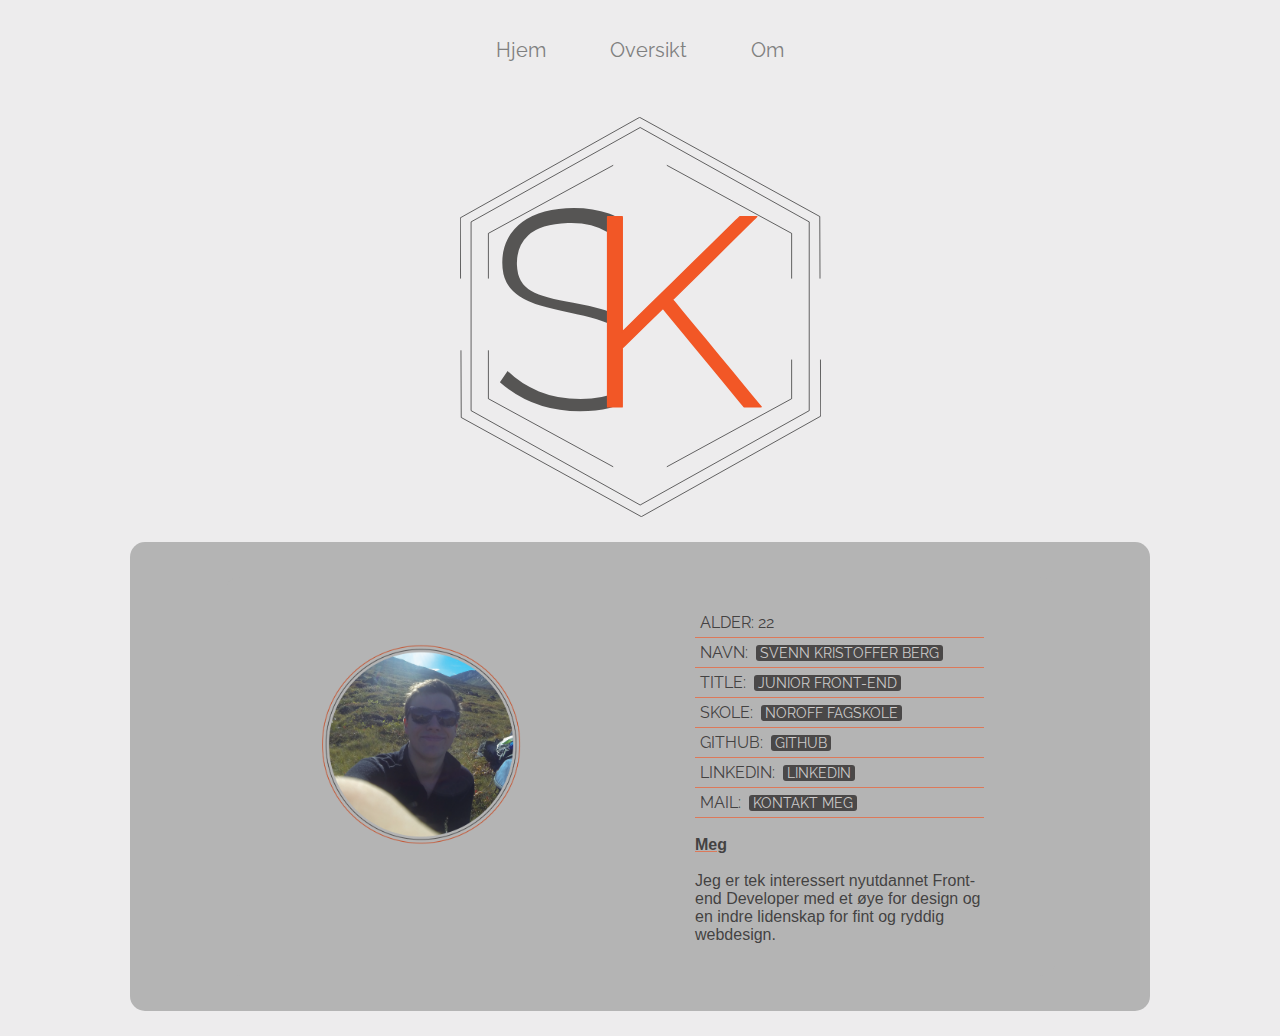
<file: om.html>
<!DOCTYPE html>
<html lang="en">
    <meta charset="utf-8">
    <head>
    <!--icon link-->
    <link rel="icon" href="./bilder/png/tabb.png" type="Icon" sizes="100x100">
    <!---->
    <meta charset="UTF-8">
        <meta name="viewport" content="width=device-width, initial-scale=1.0">
        <meta http-equiv="X-UA-Compatible" content="ie=edge">
    <!--link til css-->
    <link rel="stylesheet" href="./scss/Dark.css" media="(prefers-color-scheme: dark)">
    <link rel="stylesheet" href="./scss/light.css" media="(prefers-color-scheme: no-preference), (prefers-color-scheme: Light)">
    <link rel="stylesheet" type="text/css" href="./scss/about.css">
    <!---->

    <title>Portefølje - Meg</title>




    <!---Google analytisk--->
    <script async src="https://www.googletagmanager.com/gtag/js?id=UA-109444342-1"></script>
    <script>
        window.dataLayer = window.dataLayer || [];
        function gtag() {
            dataLayer.push(arguments);
        }
        gtag('js', new Date());
        gtag('config', 'UA-109444342-1');
    </script>
    <!---->


    




    <!--fontes brukt på denne siden -->
    <link href="https://fonts.googleapis.com/css?family=Raleway" rel="stylesheet">
    <link href="https://fonts.googleapis.com/css?family=Satisfy" rel="stylesheet">
    <!---->

    <!--boostrap v4-->
  
    <!---->



    </head>

<body>

       
        
    <div class="topnav" id="myTopnav">
            <a href="index.html" class="active">Hjem</a>
            <a href="Overviw.html">Oversikt</a>
            <a href="om.html">Om</a>
        <a href="javascript:void(0);" class="icon" onclick="Tvist(this)">
         
                      <div class="bar1"></div>
                      <div class="bar2"></div>
                      <div class="bar3"></div>
        </a>
        </div>


        
    
      
    
      
  



        <div class="icon-block">


                <a class="rollover"> </a>
            </div>



    <div class="holder">

            <div class="Cont_hed">
            
             <div class="Cont_hed__grid">
                 <img id="img" src="./bilder/png/me.png" alt="img">
               <div class="Cont_hed__EL-Holder">
           
                 <ul class="Cont_hed__EL-Holder-ul">
                     <li class="Cont_hed__EL-Holder-ul__li"> Alder: 22</li>
                     <li class="Cont_hed__EL-Holder-ul__li">Navn: <a href="https://www.linkedin.com/in/svenn-kristoffer-berg-649449a8/">Svenn kristoffer Berg</a></li>
                     <li class="Cont_hed__EL-Holder-ul__li">title: <a href="https://frontendmasters.com/books/front-end-handbook/2018/what-is-a-FD.html">junior front-end</a></li>
                     <li class="Cont_hed__EL-Holder-ul__li">skole: <a href="https://www.noroff.no/studier/fagskole/frontend-utvikling">Noroff fagskole</a></li>
                     <li class="Cont_hed__EL-Holder-ul__li">Github: <a href="https://github.com/skberg">Github </a></li>
                     <li class="Cont_hed__EL-Holder-ul__li">linkedin: <a href="https://www.linkedin.com/in/svenn-kristoffer-berg-649449a8/">linkedin </a></li>  
                     <li class="Cont_hed__EL-Holder-ul__li">Mail: <a href="mailto:skb@markvn10.com?subject=Mail from Our Site">kontakt meg </a></li>
                  
                   
                        
                     <div class="Cont_hed__EL-Holder-ul__li-P"> <br/>
                         
                         <b class="Heding">Meg</b><br/>
                        <br/> 
                        Jeg er tek interessert nyutdannet Front-end Developer med et øye for design og en indre lidenskap for fint og ryddig webdesign. 
                       
                       </div>
         
                 
                 </ul>
               
                
               </div>
             </div>
            
             </div>


    <script src="./hoevdside.js"></script>
              
 </body>
</html>
</file>
<file: scss/Dark.css>
:root {
  --color: #cdcbcb;
  --bi: url(../bilder/svg/redislogo2.svg);
  --b2: url(../bilder/svg/redislogo2.svg);
  --navColor: #808080;
  --background-color: #343435;
  --HolderColor:#3b3a3a;
  --underLin: #7795B0;
  --underLinTo: #f25626a2;
  --ButtonUnHover: #5c5858;
  --CardBG:#4d4a4a;
}
/*# sourceMappingURL=Dark.css.map */
</file>
<file: scss/light.css>
:root {
  --color: #242323cc;
  --bi: url(../bilder/svg/redislogo.svg);
  --navColor: #333;
  --background-color: #EDECED;
  --HolderColor:#b4b4b4;
  --underLin: #f25626a2;
  --underLinTo: #7795B0;
  --ButtonUnHover: #5c5858;
  --CardBG:#949393;
}
/*# sourceMappingURL=light.css.map */
</file>
<file: scss/Home.css>
body {
  background-color: var(--background-color);
  background-size: cover;
  overflow-x: hidden;
}

/*sidebar*/
.topnav {
  overflow: hidden;
  text-align: center;
}

.topnav a {
  float: none;
  display: inline-block;
  color: #808080;
  text-align: left;
  padding: 30px;
  text-decoration: none;
  font-size: 20px;
  font-family: 'Raleway', sans-serif;
}

.topnav a:hover {
  color: var(--navColor);
  text-decoration: underline;
  -webkit-text-decoration-color: var(--underLin);
          text-decoration-color: var(--underLin);
}

.topnav .icon {
  display: none;
}

.containers {
  display: inline-block;
  cursor: pointer;
}

.bar1 {
  width: 35px;
  height: 5px;
  background-color: var(--navColor);
  margin: 6px 10px;
  -webkit-transition: 0.4s;
  transition: 0.4s;
}

.bar2 {
  width: 35px;
  height: 5px;
  background-color: var(--underLin);
  margin: 6px 0px;
  -webkit-transition: 0.4s;
  transition: 0.4s;
}

.bar3 {
  width: 35px;
  height: 5px;
  background-color: var(--navColor);
  margin: 6px 10px;
  -webkit-transition: 0.4s;
  transition: 0.4s;
}

.change .bar1 {
  -webkit-transform: rotate(-45deg) translate(-9px, 6px);
  transform: rotate(-45deg) translate(-9px, 6px);
  background-color: var(--underLin);
}

.change .bar2 {
  opacity: 0;
}

.change .bar3 {
  -webkit-transform: rotate(45deg) translate(-8px, -8px);
  transform: rotate(45deg) translate(-8px, -8px);
}

/*-----------------------*/
/*hoved tekst elementer */
/*-------------------------*/
.ch {
  text-align: center;
  font-family: 'Raleway';
}

.P {
  max-width: 600px;
  padding: 15px;
  margin: auto;
}

.MVH {
  text-align: center;
  margin: auto;
  width: 65%;
  border-bottom: 0.2px var(--underLin) solid;
}

.tex {
  background-color: var(--HolderColor);
  margin: auto;
  color: var(--color);
  max-width: 1500px;
  font-size: 20px;
  padding: 10px;
  min-width: 200px;
  font-family: 'Raleway', sans-serif;
  border-radius: 15px;
}

/***********************************************/
/*------------------------------------*/
/*intruduksjon*/
.rollover {
  margin: 25px auto;
  display: block;
  min-width: 110px;
  min-height: 400px;
  background: var(--bi) no-repeat;
  background-position: center;
}

/*------------------------------------*/
/*Hoved elementer Tekst */
.te1 {
  display: -ms-grid;
  display: grid;
  -ms-grid-column: 2;
  -ms-grid-column-span: 2;
  grid-column: 2 / span 2;
  background-color: var(--CardBG);
  grid-gap: 25px;
  color: var(--color);
  margin: 25px auto;
  margin-top: -90px;
  padding: 20px;
  max-height: 400px;
  max-width: 350px;
  border-radius: 10px;
  font-family: 'Raleway', sans-serif;
  font-style: normal;
}

.te2 {
  display: -ms-grid;
  display: grid;
  -ms-grid-column: 4;
  -ms-grid-column-span: 2;
  grid-column: 4 / span 2;
  background-color: var(--CardBG);
  grid-gap: 25px;
  color: var(--color);
  margin: 25px auto;
  margin-top: -90px;
  padding: 20px;
  max-height: 400px;
  max-width: 350px;
  border-radius: 10px;
  font-family: 'Raleway', sans-serif;
}

.te3 {
  display: -ms-grid;
  display: grid;
  -ms-grid-column: 3;
  -ms-grid-column-span: 2;
  grid-column: 3 / span 2;
  background-color: var(--CardBG);
  margin: auto;
  margin-top: -90px;
  color: var(--color);
  border-radius: 10px;
  padding: 20px;
  max-height: 300px;
  min-height: 200px;
  max-width: 350px;
  font-family: 'Raleway', sans-serif;
}

.heding {
  color: #f3f3f3;
  text-transform: uppercase;
  border-bottom: var(--underLin) 1px solid;
  width: 50%;
  font-family: 'Raleway', sans-serif;
  font-size: bold;
}

.style {
  -webkit-box-align: start;
      -ms-flex-align: start;
          align-items: start;
  display: -ms-grid;
  display: grid;
  -ms-grid-columns: (1fr)[6];
      grid-template-columns: repeat(6, 1fr);
  max-width: 1400px;
  margin: auto;
}

.poligon1 {
  display: -ms-grid;
  display: grid;
  -ms-grid-column: 2;
  -ms-grid-column-span: 2;
  grid-column: 2 / span 2;
  -ms-grid-row: 1;
  grid-row: 1;
  grid-gap: 25px;
  margin: auto;
  margin-top: 80px;
  width: 80%;
  height: 450px;
  max-width: 400px;
  background-color: var(--HolderColor);
  border-radius: 15px 15px 0px 0px;
  background-position: center;
  background-repeat: no-repeat;
}

.poligon1 img {
  display: block;
  margin-left: auto;
  margin-right: auto;
  margin-top: -85px;
  max-width: 100px;
  min-width: 175px;
  min-height: 577px;
}

.poligon2 {
  display: -ms-grid;
  display: grid;
  -ms-grid-column: 4;
  -ms-grid-column-span: 2;
  grid-column: 4 / span 2;
  -ms-grid-row: 1;
  grid-row: 1;
  grid-gap: 25px;
  margin: auto;
  margin-top: 80px;
  width: 80%;
  height: 450px;
  max-width: 400px;
  background-color: var(--HolderColor);
  border-radius: 15px 15px 0px 0px;
  background-position: center;
  background-repeat: no-repeat;
}

.poligon2 img {
  display: block;
  margin-left: auto;
  margin-right: auto;
  margin-top: -85px;
  max-width: 100px;
  min-width: 175px;
  min-height: 577px;
}

.poligon3 {
  display: -ms-grid;
  display: grid;
  -ms-grid-column: 3;
  -ms-grid-column-span: 2;
  grid-column: 3 / span 2;
  margin: auto;
  margin-top: 80px;
  width: 80%;
  height: 450px;
  max-width: 400px;
  background-color: var(--HolderColor);
  border-radius: 15px 15px 0px 0px;
  background-position: center;
  background-repeat: no-repeat;
}

.poligon3 img {
  display: block;
  margin-left: auto;
  margin-right: auto;
  margin-top: -85px;
  max-width: 100px;
  min-width: 175px;
  min-height: 577px;
}

/*------------------------------------------*/
/*knapp*/
.myButton {
  background-color: var(--ButtonUnHover);
  margin: 10px auto;
  text-align: center;
  display: block;
  border-radius: 12px;
  width: 80%;
  cursor: pointer;
  color: #f3f3f3;
  font-size: 13px;
  font-weight: initial;
  padding: 4px;
  text-decoration: none;
}

.myButton:hover {
  color: #f3f3f3;
  text-decoration: none;
  background-color: #4A4848;
}

/*------------------------------------------*/
.footerName {
  text-align: center;
  color: var(--navColor);
  font-family: 'Raleway', sans-serif;
  padding-top: 50px;
  padding-bottom: 0px;
  font-size: 1.5rem;
}

/*-------------------------------------*/
.footer {
  background: transparent;
  height: auto;
  padding-bottom: 30px;
  position: relative;
  width: 100%;
  margin: auto;
  height: 400px;
  background-image: url(../bilder/png/redis-logo-bunn.png);
  background-repeat: no-repeat;
  background-size: contain;
  background-position: center;
}

/*-------------------------------------*/
@media screen and (max-width: 600px) {
  .topnav a:not(:first-child) {
    display: none;
  }
  .topnav a.icon {
    float: right;
    display: block;
  }
  .poligon1 {
    margin-top: 50px;
    min-height: 150px !important;
  }
  .poligon1 img {
    margin-left: auto;
    margin-right: auto;
    margin-top: -125px;
  }
  .poligon2 {
    margin-top: 50px;
    min-height: 150px !important;
  }
  .poligon2 img {
    margin-left: auto;
    margin-right: auto;
    margin-top: -125px;
  }
  .poligon3 {
    margin-top: 50px;
    min-height: 150px !important;
  }
  .poligon3 img {
    margin-left: auto;
    margin-right: auto;
    margin-top: -125px;
  }
}

@media screen and (max-width: 600px) {
  .topnav.responsive {
    position: relative;
  }
  .topnav.responsive .icon {
    position: absolute;
    right: 0;
    top: 0;
  }
  .topnav.responsive a {
    float: none;
    display: block;
    text-align: left;
  }
  .topnav .active {
    text-align: left !important;
    display: none;
  }
  .style {
    display: block;
  }
}

@media screen and (max-width: 1200px) {
  .style {
    display: block;
  }
  .poligon1, .poligon2, .poligon3 {
    max-width: 200px;
    max-height: 577px;
    min-width: 300px;
    min-height: 577px;
  }
}

@media screen and (max-width: 1200px) {
  .poligon1 {
    margin-top: 50px;
    min-height: 150px !important;
  }
  .poligon1 img {
    margin-left: auto;
    margin-right: auto;
    margin-top: -125px;
  }
  .poligon2 {
    margin-top: 50px;
    min-height: 150px !important;
  }
  .poligon2 img {
    margin-left: auto;
    margin-right: auto;
    margin-top: -125px;
  }
  .poligon3 {
    margin-top: 50px;
    min-height: 150px !important;
  }
  .poligon3 img {
    margin-left: auto;
    margin-right: auto;
    margin-top: -125px;
  }
}
/*# sourceMappingURL=Home.css.map */
</file>
<file: scss/Code.css>
@import url("https://fonts.googleapis.com/css?family=Open+Sans:700&display=swap");
body {
  background-color: var(--background-color);
  background-size: cover;
  overflow-x: hidden;
}

.topnav {
  overflow: hidden;
  text-align: center;
}

.topnav a {
  float: none;
  display: inline-block;
  color: #808080;
  text-align: left;
  padding: 30px;
  text-decoration: none;
  font-size: 20px;
  font-family: 'Raleway', sans-serif;
}

.topnav a:hover {
  color: var(--navColor);
  text-decoration: underline;
  -webkit-text-decoration-color: var(--underLin);
          text-decoration-color: var(--underLin);
}

.topnav .icon {
  display: none;
}

.containers {
  display: inline-block;
  cursor: pointer;
}

.bar1 {
  width: 35px;
  height: 5px;
  background-color: var(--navColor);
  margin: 6px 10px;
  -webkit-transition: 0.4s;
  transition: 0.4s;
}

.bar2 {
  width: 35px;
  height: 5px;
  background-color: var(--underLin);
  margin: 6px 0px;
  -webkit-transition: 0.4s;
  transition: 0.4s;
}

.bar3 {
  width: 35px;
  height: 5px;
  background-color: var(--navColor);
  margin: 6px 10px;
  -webkit-transition: 0.4s;
  transition: 0.4s;
}

.change .bar1 {
  -webkit-transform: rotate(-45deg) translate(-9px, 6px);
  transform: rotate(-45deg) translate(-9px, 6px);
  background-color: var(--underLin);
}

.change .bar2 {
  opacity: 0;
}

.change .bar3 {
  -webkit-transform: rotate(45deg) translate(-8px, -8px);
  transform: rotate(45deg) translate(-8px, -8px);
}

/*------------*/
.rollover {
  display: block;
  text-align: center;
  font-size: 5vw;
  padding-bottom: 55px;
  margin: 25px auto;
  color: var(--underLinTo);
  text-transform: uppercase;
  -webkit-text-decoration: underline var(--underLin);
          text-decoration: underline var(--underLin);
  font-family: 'Open Sans', sans-serif;
}

/*----------------------------------*/
.holder {
  padding: 20px;
  background-color: var(--HolderColor);
  height: 100%;
  max-width: 1000px;
  bottom: 0px;
  margin: -25px auto;
  border-radius: 15px 15px 0px 0px;
}

.Cont_hed {
  padding: 15px;
  background-color: #808080;
  max-width: 800px;
  margin: 25px auto;
  border-radius: 5px;
}

.Cont_hed #img {
  font-size: 5rem;
  margin: auto;
  width: 60%;
  text-align: center;
}

.Cont_hed__grid {
  display: -ms-grid;
  display: grid;
  -ms-grid-columns: (minmax(250px, 1fr))[auto-fill];
      grid-template-columns: repeat(auto-fill, minmax(250px, 1fr));
  grid-gap: 30px;
}

.Cont_hed__EL-Holder-ul {
  list-style: none;
  left: -25px;
  width: 75%;
}

.Cont_hed__EL-Holder-ul__li {
  text-transform: uppercase;
  border-bottom: 1px solid var(--underLin);
  padding: 5px;
  margin-left: auto;
  margin-right: auto;
  color: #f3f3f3;
  font-family: 'Raleway', sans-serif;
}

.Cont_hed__EL-Holder-ul__li-P {
  border-bottom: 1px solid transparent;
  font-size: 1rem;
  font-family: Arial, Helvetica, sans-serif;
  color: #f3f3f3;
}

.Cont_hed__EL-Holder-ul__li-P-hid {
  border-bottom: 1px solid transparent;
  font-size: 1rem;
  font-family: Arial, Helvetica, sans-serif;
  color: #f3f3f3;
  -webkit-transition: 6s;
  transition: 6s;
}

.Cont_hed__EL-Holder-ul__li-P .Heding {
  -webkit-text-decoration: underline var(--underLin);
          text-decoration: underline var(--underLin);
}

.Cont_hed__EL-Holder-ul__li-P .HiddenShower {
  color: #cdcbcb;
  text-decoration: none;
  font-family: 'Raleway', sans-serif;
  cursor: pointer;
  font-size: 14px;
  background-color: transparent;
  padding: 2px;
  border-radius: 3px;
  border: none;
}

.Cont_hed__EL-Holder-ul__li a {
  color: #cdcbcb;
  margin: 4px;
  text-decoration: none;
  cursor: pointer;
  font-size: 14px;
  background-color: #4A4848;
  padding-left: 4px;
  padding-right: 4px;
  border-radius: 3px;
}

.Cont_hed__button {
  display: block;
  margin: 15px auto;
  width: 70%;
  border: none;
  font-family: Arial, Helvetica, sans-serif;
  font-weight: bold;
  background-color: #565554;
  text-align: center;
  border-radius: 12px;
  cursor: pointer;
  color: #cdcbcb;
  font-size: 13px;
  font-weight: initial;
  padding: 8px;
  text-decoration: none;
}

.Cont_hed__button:active {
  text-decoration: none;
  background-color: #4A4848;
}

/*----------------------------------*/
@media screen and (max-width: 600px) {
  .topnav a:not(:first-child) {
    display: none;
  }
  .topnav a.icon {
    float: right;
    display: block;
  }
}

@media screen and (max-width: 600px) {
  .topnav.responsive {
    position: relative;
  }
  .topnav.responsive .icon {
    position: absolute;
    right: 0;
    top: 0;
  }
  .topnav.responsive a {
    float: none;
    display: block;
    text-align: left;
  }
  .topnav .active {
    text-align: left !important;
    display: none;
  }
}
/*# sourceMappingURL=Code.css.map */
</file>
<file: scss/Design.css>
@import url("https://fonts.googleapis.com/css?family=Open+Sans:700&display=swap");
body {
  background-color: var(--background-color);
  background-size: cover;
  overflow-x: hidden;
}

.topnav {
  overflow: hidden;
  text-align: center;
}

.topnav a {
  float: none;
  display: inline-block;
  color: #808080;
  text-align: left;
  padding: 30px;
  text-decoration: none;
  font-size: 20px;
  font-family: 'Raleway', sans-serif;
}

.topnav a:hover {
  color: var(--navColor);
  text-decoration: underline;
  -webkit-text-decoration-color: var(--underLin);
          text-decoration-color: var(--underLin);
}

.topnav .icon {
  display: none;
}

.containers {
  display: inline-block;
  cursor: pointer;
}

.bar1 {
  width: 35px;
  height: 5px;
  background-color: var(--navColor);
  margin: 6px 10px;
  -webkit-transition: 0.4s;
  transition: 0.4s;
}

.bar2 {
  width: 35px;
  height: 5px;
  background-color: var(--underLin);
  margin: 6px 0px;
  -webkit-transition: 0.4s;
  transition: 0.4s;
}

.bar3 {
  width: 35px;
  height: 5px;
  background-color: var(--navColor);
  margin: 6px 10px;
  -webkit-transition: 0.4s;
  transition: 0.4s;
}

.change .bar1 {
  -webkit-transform: rotate(-45deg) translate(-9px, 6px);
  transform: rotate(-45deg) translate(-9px, 6px);
  background-color: var(--underLin);
}

.change .bar2 {
  opacity: 0;
}

.change .bar3 {
  -webkit-transform: rotate(45deg) translate(-8px, -8px);
  transform: rotate(45deg) translate(-8px, -8px);
}

/*------------*/
.rollover {
  display: block;
  padding-bottom: 55px;
  text-align: center;
  font-size: 5vw;
  color: var(--underLinTo);
  text-transform: uppercase;
  -webkit-text-decoration: underline var(--underLin);
          text-decoration: underline var(--underLin);
  font-family: 'Open Sans', sans-serif;
}

/*----------------------------------*/
.holder {
  padding: 20px;
  background-color: var(--HolderColor);
  height: 100%;
  max-width: 1000px;
  bottom: 0px;
  margin: -25px auto;
  border-radius: 15px 15px 0px 0px;
}

.Cont_hed {
  padding: 15px;
  background-color: #808080;
  max-width: 800px;
  margin: 25px auto;
  border-radius: 5px;
}

.Cont_hed #img {
  font-size: 5rem;
  margin: auto;
  width: 70%;
  text-align: center;
}

.Cont_hed__grid {
  display: -ms-grid;
  display: grid;
  -ms-grid-columns: (minmax(250px, 1fr))[auto-fill];
      grid-template-columns: repeat(auto-fill, minmax(250px, 1fr));
  grid-gap: 30px;
}

.Cont_hed__EL-Holder-ul {
  list-style: none;
  left: -25px;
  width: 75%;
}

.Cont_hed__EL-Holder-ul__li {
  text-transform: uppercase;
  border-bottom: 1px solid var(--underLin);
  padding: 5px;
  margin-left: auto;
  margin-right: auto;
  color: #f3f3f3;
  font-family: 'Raleway', sans-serif;
}

.Cont_hed__EL-Holder-ul__li-P {
  border-bottom: 1px solid transparent;
  font-size: 1rem;
  font-family: Arial, Helvetica, sans-serif;
  color: #f3f3f3;
}

.Cont_hed__EL-Holder-ul__li-P-hid {
  border-bottom: 1px solid transparent;
  font-size: 1rem;
  font-family: Arial, Helvetica, sans-serif;
  color: #f3f3f3;
  -webkit-transition: 6s;
  transition: 6s;
}

.Cont_hed__EL-Holder-ul__li-P .Heding {
  -webkit-text-decoration: underline var(--underLin);
          text-decoration: underline var(--underLin);
}

.Cont_hed__EL-Holder-ul__li-P .HiddenShower {
  color: #cdcbcb;
  text-decoration: none;
  font-family: 'Raleway', sans-serif;
  cursor: pointer;
  font-size: 14px;
  background-color: transparent;
  padding: 2px;
  border-radius: 3px;
  border: none;
}

.Cont_hed__EL-Holder-ul__li a {
  color: #cdcbcb;
  margin: 4px;
  text-decoration: none;
  cursor: pointer;
  font-size: 14px;
  background-color: #4A4848;
  padding-left: 4px;
  padding-right: 4px;
  border-radius: 3px;
}

.Cont_hed__button {
  display: block;
  margin: 15px auto;
  width: 70%;
  border: none;
  font-family: Arial, Helvetica, sans-serif;
  font-weight: bold;
  background-color: #565554;
  text-align: center;
  border-radius: 12px;
  cursor: pointer;
  color: #cdcbcb;
  font-size: 13px;
  font-weight: initial;
  padding: 8px;
  text-decoration: none;
}

.Cont_hed__button:active {
  text-decoration: none;
  background-color: #4A4848;
}

/*----------------------------------*/
@media screen and (max-width: 600px) {
  .topnav a:not(:first-child) {
    display: none;
  }
  .topnav a.icon {
    float: right;
    display: block;
  }
}

@media screen and (max-width: 600px) {
  .topnav.responsive {
    position: relative;
  }
  .topnav.responsive .icon {
    position: absolute;
    right: 0;
    top: 0;
  }
  .topnav.responsive a {
    float: none;
    display: block;
    text-align: left;
  }
  .topnav .active {
    text-align: left !important;
    display: none;
  }
}
/*# sourceMappingURL=Design.css.map */
</file>
<file: scss/Hobby.css>
@import url("https://fonts.googleapis.com/css?family=Open+Sans:700&display=swap");
body {
  background-color: var(--background-color);
  background-size: cover;
  overflow-x: hidden;
}

.topnav {
  overflow: hidden;
  text-align: center;
}

.topnav a {
  float: none;
  display: inline-block;
  color: #808080;
  text-align: left;
  padding: 30px;
  text-decoration: none;
  font-size: 20px;
  font-family: 'Raleway', sans-serif;
}

.topnav a:hover {
  color: var(--navColor);
  text-decoration: underline;
  -webkit-text-decoration-color: var(--underLin);
          text-decoration-color: var(--underLin);
}

.topnav .icon {
  display: none;
}

.containers {
  display: inline-block;
  cursor: pointer;
}

.bar1 {
  width: 35px;
  height: 5px;
  background-color: var(--navColor);
  margin: 6px 10px;
  -webkit-transition: 0.4s;
  transition: 0.4s;
}

.bar2 {
  width: 35px;
  height: 5px;
  background-color: var(--underLin);
  margin: 6px 0px;
  -webkit-transition: 0.4s;
  transition: 0.4s;
}

.bar3 {
  width: 35px;
  height: 5px;
  background-color: var(--navColor);
  margin: 6px 10px;
  -webkit-transition: 0.4s;
  transition: 0.4s;
}

.change .bar1 {
  -webkit-transform: rotate(-45deg) translate(-9px, 6px);
  transform: rotate(-45deg) translate(-9px, 6px);
  background-color: var(--underLin);
}

.change .bar2 {
  opacity: 0;
}

.change .bar3 {
  -webkit-transform: rotate(45deg) translate(-8px, -8px);
  transform: rotate(45deg) translate(-8px, -8px);
}

/*------------*/
.rollover {
  display: block;
  text-align: center;
  font-size: 5vw;
  padding-bottom: 55px;
  color: var(--underLinTo);
  text-transform: uppercase;
  -webkit-text-decoration: underline var(--underLin);
          text-decoration: underline var(--underLin);
  font-family: 'Open Sans', sans-serif;
}

/*----------------------------------*/
.holder {
  padding: 20px;
  background-color: var(--HolderColor);
  height: 100%;
  max-width: 1000px;
  bottom: 0px;
  margin: -25px auto;
  border-radius: 15px 15px 0px 0px;
}

.Cont_hed {
  padding: 15px;
  background-color: #808080;
  max-width: 800px;
  margin: 25px auto;
  border-radius: 15px;
}

.Cont_hed #img {
  font-size: 5rem;
  margin: auto;
  width: 60%;
  text-align: center;
}

.Cont_hed__grid {
  display: -ms-grid;
  display: grid;
  -ms-grid-columns: (minmax(250px, 1fr))[auto-fill];
      grid-template-columns: repeat(auto-fill, minmax(250px, 1fr));
  grid-gap: 30px;
}

.Cont_hed__EL-Holder-ul {
  list-style: none;
  left: -25px;
  width: 75%;
}

.Cont_hed__EL-Holder-ul__li {
  text-transform: uppercase;
  border-bottom: 1px solid var(--underLin);
  padding: 5px;
  margin-left: auto;
  margin-right: auto;
  color: #cdcbcb;
  font-family: 'Raleway', sans-serif;
}

.Cont_hed__EL-Holder-ul__li-P {
  border-bottom: 1px solid transparent;
  font-size: 1rem;
  font-family: Arial, Helvetica, sans-serif;
  color: #f6f6f6c0;
}

.Cont_hed__EL-Holder-ul__li-P-hid {
  border-bottom: 1px solid transparent;
  font-size: 1rem;
  font-family: Arial, Helvetica, sans-serif;
  color: #f3f3f3;
  -webkit-transition: 6s;
  transition: 6s;
}

.Cont_hed__EL-Holder-ul__li-P .Heding {
  -webkit-text-decoration: underline var(--underLin);
          text-decoration: underline var(--underLin);
}

.Cont_hed__EL-Holder-ul__li-P .HiddenShower {
  color: #cdcbcb;
  text-decoration: none;
  font-family: 'Raleway', sans-serif;
  cursor: pointer;
  font-size: 14px;
  background-color: transparent;
  padding: 2px;
  border-radius: 3px;
  border: none;
}

.Cont_hed__EL-Holder-ul__li a {
  color: #cdcbcb;
  margin: 4px;
  text-decoration: none;
  cursor: pointer;
  font-size: 14px;
  background-color: #4A4848;
  padding-left: 4px;
  padding-right: 4px;
  border-radius: 3px;
}

.Cont_hed__button {
  display: block;
  margin: 15px auto;
  width: 70%;
  border: none;
  font-family: Arial, Helvetica, sans-serif;
  font-weight: bold;
  background-color: #565554;
  text-align: center;
  border-radius: 12px;
  cursor: pointer;
  color: #cdcbcb;
  font-size: 13px;
  font-weight: initial;
  padding: 8px;
  text-decoration: none;
}

.Cont_hed__button:active {
  text-decoration: none;
  background-color: #4A4848;
}

/*----------------------------------*/
@media screen and (max-width: 600px) {
  .topnav a:not(:first-child) {
    display: none;
  }
  .topnav a.icon {
    float: right;
    display: block;
  }
}

@media screen and (max-width: 600px) {
  .topnav.responsive {
    position: relative;
  }
  .topnav.responsive .icon {
    position: absolute;
    right: 0;
    top: 0;
  }
  .topnav.responsive a {
    float: none;
    display: block;
    text-align: left;
  }
  .topnav .active {
    text-align: left !important;
    display: none;
  }
}
/*# sourceMappingURL=Hobby.css.map */
</file>
<file: scss/about.css>
body {
  background-color: var(--background-color);
  background-size: cover;
  overflow-x: hidden;
}

.topnav {
  overflow: hidden;
  text-align: center;
}

.topnav a {
  float: none;
  display: inline-block;
  color: #808080;
  text-align: left;
  padding: 30px;
  text-decoration: none;
  font-size: 20px;
  font-family: 'Raleway', sans-serif;
}

.topnav a:hover {
  color: var(--navColor);
  text-decoration: underline;
  -webkit-text-decoration-color: var(--underLin);
          text-decoration-color: var(--underLin);
}

.topnav .icon {
  display: none;
}

.containers {
  display: inline-block;
  cursor: pointer;
}

.bar1 {
  width: 35px;
  height: 5px;
  background-color: var(--navColor);
  margin: 6px 10px;
  -webkit-transition: 0.4s;
  transition: 0.4s;
}

.bar2 {
  width: 35px;
  height: 5px;
  background-color: var(--underLin);
  margin: 6px 0px;
  -webkit-transition: 0.4s;
  transition: 0.4s;
}

.bar3 {
  width: 35px;
  height: 5px;
  background-color: var(--navColor);
  margin: 6px 10px;
  -webkit-transition: 0.4s;
  transition: 0.4s;
}

.change .bar1 {
  -webkit-transform: rotate(-45deg) translate(-9px, 6px);
  transform: rotate(-45deg) translate(-9px, 6px);
  background-color: var(--underLin);
}

.change .bar2 {
  opacity: 0;
}

.change .bar3 {
  -webkit-transform: rotate(45deg) translate(-8px, -8px);
  transform: rotate(45deg) translate(-8px, -8px);
}

.rollover {
  margin: 25px auto;
  display: block;
  min-width: 110px;
  min-height: 400px;
  background: var(--bi) no-repeat;
  background-position: center;
}

.holder {
  padding: 10px;
  background-color: var(--HolderColor);
  height: 100%;
  max-width: 1000px;
  bottom: 0px;
  margin: 25px auto;
  border-radius: 15px 15px 15px 15px;
}

.Cont_hed {
  padding: 15px;
  background-color: var(--HolderColor);
  max-width: 800px;
  margin: 25px auto;
  border-radius: 15px;
}

.Cont_hed #img {
  font-size: 5rem;
  margin: auto;
  margin-top: -20px;
  width: 100%;
  text-align: center;
}

.Cont_hed__grid {
  display: -ms-grid;
  display: grid;
  -ms-grid-columns: (minmax(250px, 1fr))[auto-fill];
      grid-template-columns: repeat(auto-fill, minmax(250px, 1fr));
  grid-gap: 30px;
}

.Cont_hed__EL-Holder-ul {
  list-style: none;
  left: -25px;
  width: 75%;
}

.Cont_hed__EL-Holder-ul__li {
  text-transform: uppercase;
  border-bottom: 1px solid var(--underLin);
  padding: 5px;
  margin-left: auto;
  margin-right: auto;
  color: var(--color);
  font-family: 'Raleway', sans-serif;
}

.Cont_hed__EL-Holder-ul__li-P {
  border-bottom: 1px solid transparent;
  font-size: 1rem;
  font-family: Arial, Helvetica, sans-serif;
  color: var(--color);
}

.Cont_hed__EL-Holder-ul__li-P-hid {
  border-bottom: 1px solid transparent;
  font-size: 1rem;
  font-family: Arial, Helvetica, sans-serif;
  color: #f3f3f3;
}

.Cont_hed__EL-Holder-ul__li-P .Heding {
  -webkit-text-decoration: underline var(--underLin);
          text-decoration: underline var(--underLin);
  margin-bottom: 15px;
}

.Cont_hed__EL-Holder-ul__li a {
  color: #cdcbcb;
  margin: 4px;
  text-decoration: none;
  cursor: pointer;
  font-size: 14px;
  background-color: #4A4848;
  padding-left: 4px;
  padding-right: 4px;
  border-radius: 3px;
}

/*----------------------------------*/
/*knapp til navbar*/
@media screen and (max-width: 600px) {
  .topnav a:not(:first-child) {
    display: none;
  }
  .topnav a.icon {
    float: right;
    display: block;
  }
}

@media screen and (max-width: 600px) {
  .topnav.responsive {
    position: relative;
  }
  .topnav.responsive .icon {
    position: absolute;
    right: 0;
    top: 0;
  }
  .topnav.responsive a {
    float: none;
    display: block;
    text-align: left;
  }
  .topnav .active {
    text-align: left !important;
    display: none;
  }
}
/*# sourceMappingURL=about.css.map */
</file>
